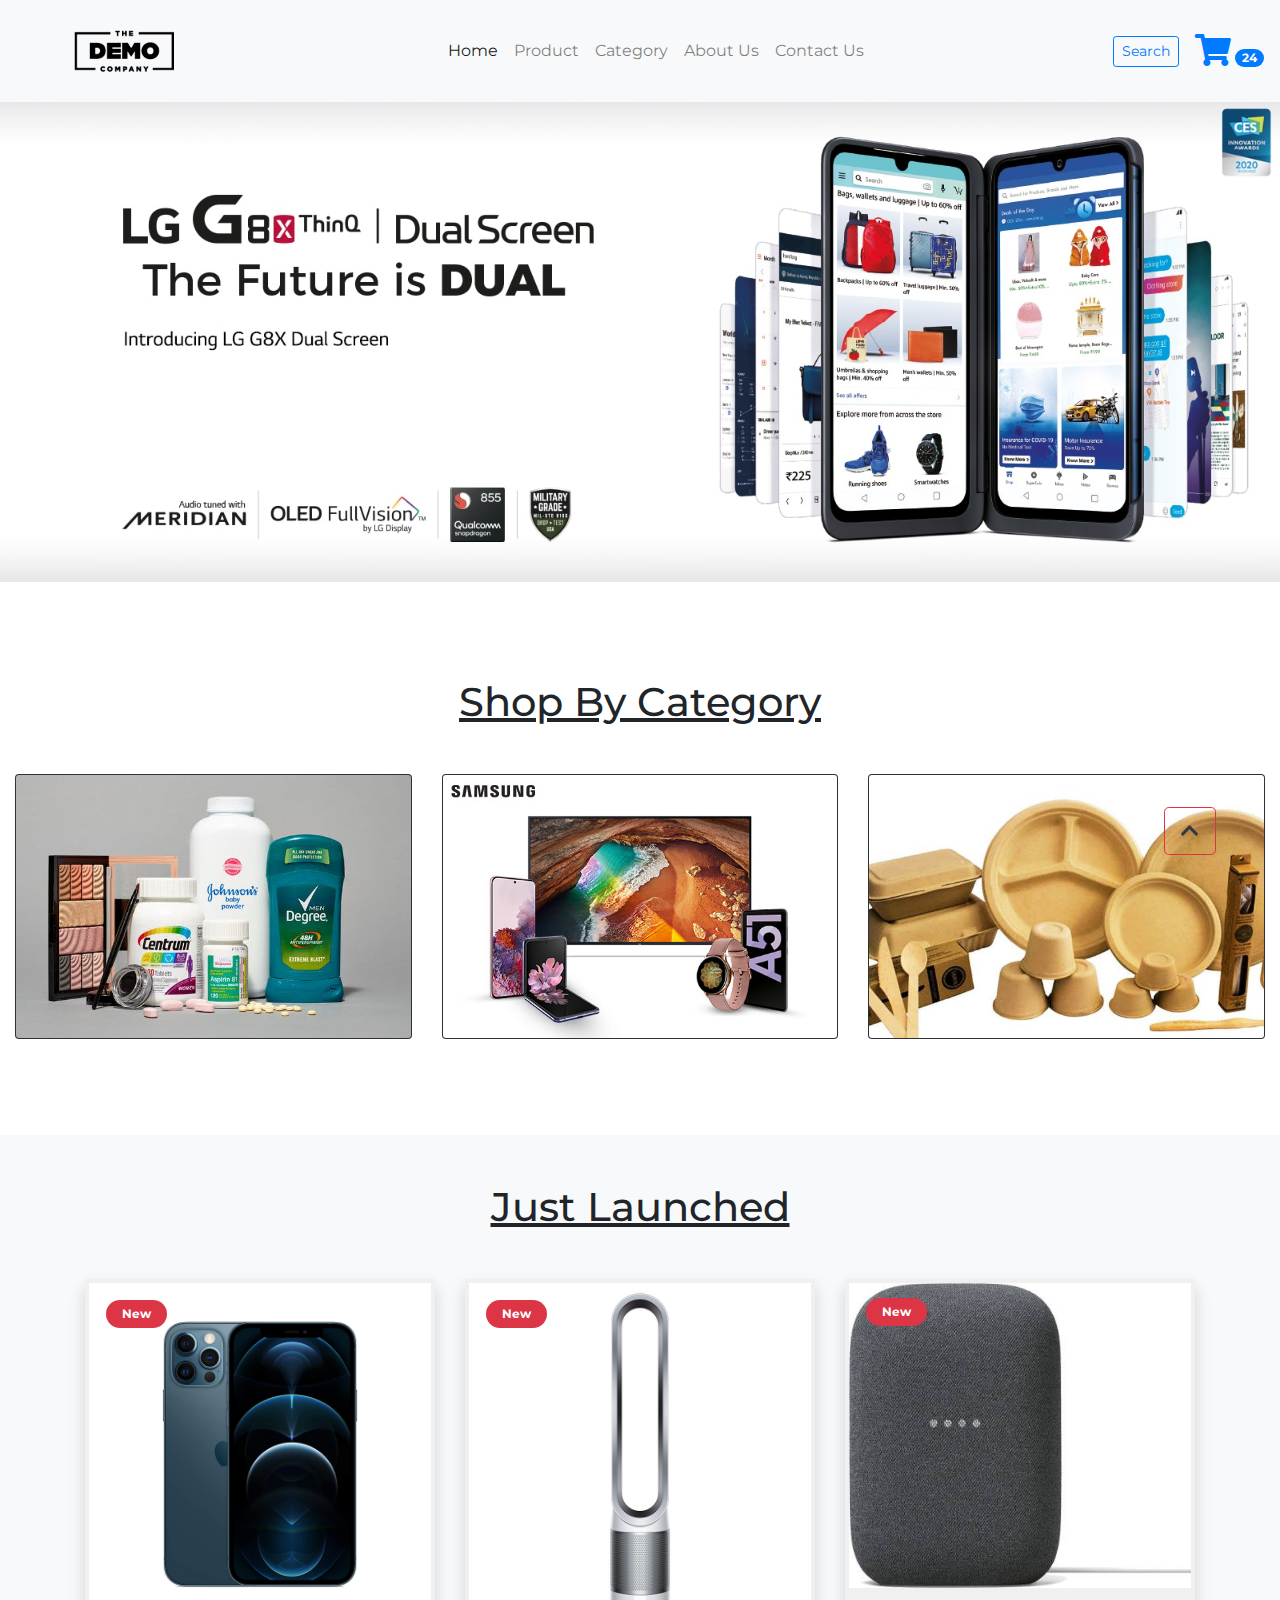
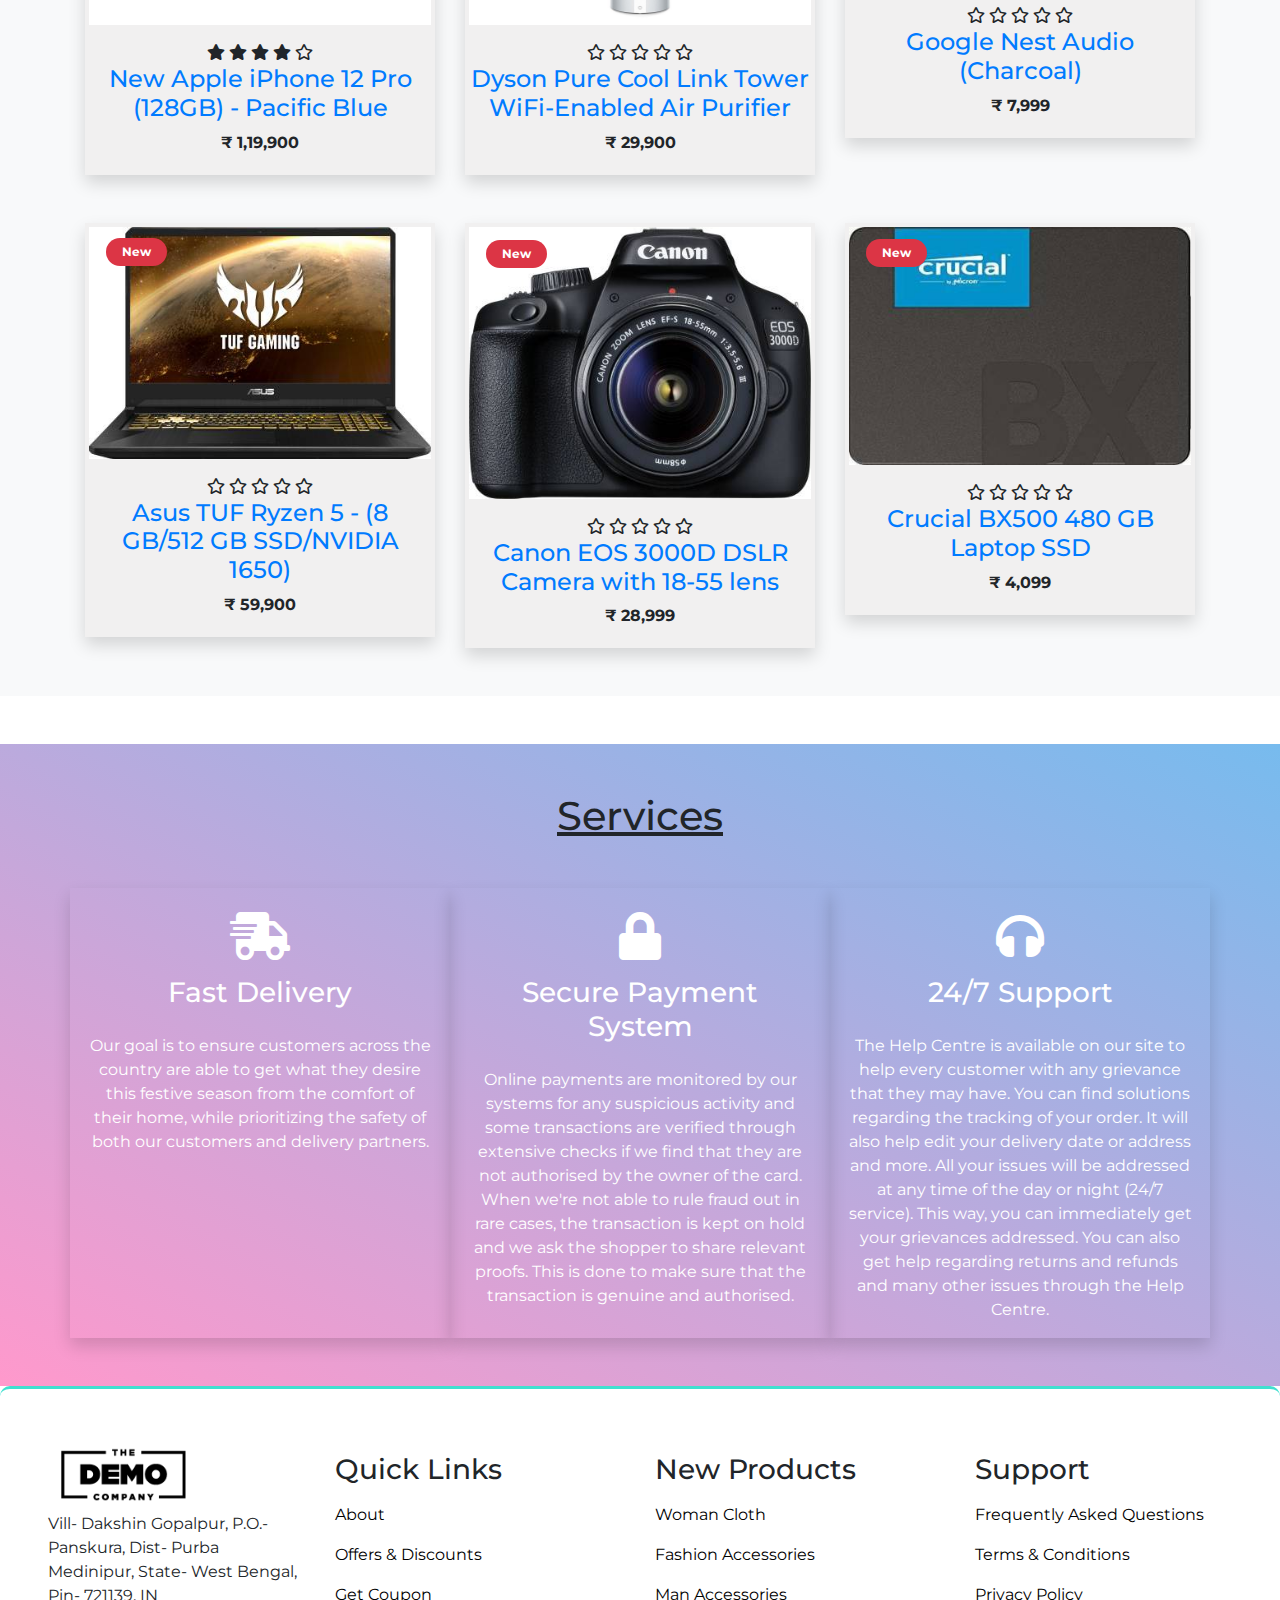
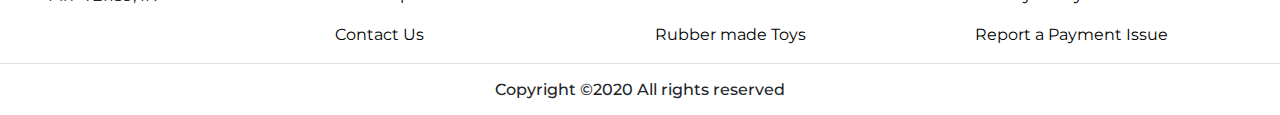
<file: index.html>
<!DOCTYPE html>
<html lang="en">

<head>
  <!-- Required meta tags -->
  <meta charset="utf-8" />
  <meta name="viewport" content="width=device-width, initial-scale=1, shrink-to-fit=no" />

  <!-- style.css  -->
  <link href="assests/styles/style.css" rel="stylesheet">
  <link href="assests/styles/bootstrap.css" rel="stylesheet">
  <link href="assests/styles/fontawesome_pro_v5.13/css/all.min.css" rel="stylesheet">

  <title>E-Commerce</title>
</head>

<body id="top">
  <!-- ==============header menu section starts here============== -->
  <section class="header_menu" id="header_menu">
    <div class="container-fluid px-0 shadow">
      <nav class="navbar navbar-expand-lg navbar-light bg-light py-3  ">
        <a class="navbar-brand pl-5 pl-small-0" href="index.html">
          <img src="assests/img/logo.png" class="img img-fluid" width="120px" alt="logo">
        </a>
        <button class="navbar-toggler" type="button" data-toggle="collapse" data-target="#navbarSupportedContent"
          aria-controls="navbarSupportedContent" aria-expanded="false" aria-label="Toggle navigation">
          <span class="navbar-toggler-icon"></span>
        </button>

        <div class="collapse navbar-collapse" id="navbarSupportedContent">
          <ul class="navbar-nav mx-auto">
            <li class="nav-item active">
              <a class="nav-link" href="index.html">Home <span class="sr-only">(current)</span></a>
            </li>
            <li class="nav-item">
              <a class="nav-link" href="product.html">Product</a>
            </li>
            <li class="nav-item">
              <a class="nav-link" href="category.html">Category</a>
            </li>
            <li class="nav-item">
              <a class="nav-link" href="about.html">About Us</a>
            </li>
            <li class="nav-item">
              <a class="nav-link" href="contact.html">Contact Us</a>
            </li>
            <!-- <li class="nav-item dropdown">
              <a class="nav-link dropdown-toggle" href="#" id="navbarDropdown" role="button" data-toggle="dropdown"
                aria-haspopup="true" aria-expanded="false">
                Dropdown
              </a>
              <div class="dropdown-menu" aria-labelledby="navbarDropdown">
                <a class="dropdown-item" href="#">Action</a>
                <a class="dropdown-item" href="#">Another action</a>
                <div class="dropdown-divider"></div>
                <a class="dropdown-item" href="#">Something else here</a>
              </div>
            </li> -->
          </ul>
          <div class="search mr-3">
            <a href="search.html" class="btn btn-sm btn-outline-primary">
              Search
            </a>
          </div>
          <div class="cart">
            <a href="cart.html">
              <i class="fas fa-shopping-cart fa-2x"></i>
              <span class="badge badge-pill badge-primary">24</span>
            </a>
          </div>
        </div>
      </nav>
    </div>
  </section>
  <!-- ==============header menu section ends here============== -->


  <!-- ==============header carousel section starts here============== -->
  <section class="header_carousel" id="header_carousel">
    <div id="carouselExampleControls" class="carousel slide" data-ride="carousel">
      <div class="carousel-inner">
        <div class="carousel-item active">
          <img class="d-block w-100" src="assests/img/sliders/slider3.jpg" alt="First slide">
        </div>
        <div class="carousel-item">
          <img class="d-block w-100" src="assests/img/sliders/slider2.jpg" alt="Second slide">
        </div>
        <div class="carousel-item">
          <img class="d-block w-100" src="assests/img/sliders/slider1.jpg" alt="Third slide">
        </div>
      </div>
      <a class="carousel-control-prev" href="#carouselExampleControls" role="button" data-slide="prev">
        <span class="carousel-control-prev-icon" aria-hidden="true"></span>
        <span class="sr-only">Previous</span>
      </a>
      <a class="carousel-control-next" href="#carouselExampleControls" role="button" data-slide="next">
        <span class="carousel-control-next-icon" aria-hidden="true"></span>
        <span class="sr-only">Next</span>
      </a>
    </div>
  </section>
  <!-- ==============header carousel section starts here============== -->

  <!-- ==============shop by category starts here============== -->
  <section class="shop_by_category py-5 my-5" id="shop_by_category">
    <div class="container-fluid">
      <div class="section_title text-center mb-5">
        <h1 class="text-capitalize">Shop By category</h1>
      </div>
      <div class="row">
        <div class="col-md-4 col-12">
          <div class="card bg-dark text-white">
            <a href="category.html">
              <img class="card-img img img-fluid" src="assests/img/cards/card1.jpg" alt="Card image">
            </a>
          </div>
        </div>
        <div class="col-md-4 col-12 mt-small-5 mb-small-5">
          <div class="card bg-dark text-white">
            <a href="category.html">
              <img class="card-img img img-fluid" src="assests/img/cards/card2.jpg" alt="Card image">
            </a>
          </div>
        </div>
        <div class="col-md-4 col-12">
          <div class="card bg-dark text-white">
            <a href="category.html">
              <img class="card-img img img-fluid" src="assests/img/cards/card3.jpg" alt="Card image">
            </a>
          </div>
        </div>
      </div>
    </div>
  </section>
  <!-- ==============shop by category ends here============== -->

  <!-- ==============products starts here============== -->
  <section class="products py-5 my-5 bg-light" id="products">
    <div class="container ">
      <div class="section_title text-center mb-5">
        <h1 class="text-capitalize">Just Launched</h1>
      </div>
      <div class="row mb-5">
        <div class="col-md-4 col-12">
          <div class="single_product shadow text-center p-1">
            <div class="product_img">
              <a href="product_detail.html"><img src="assests/img/products/product1.jpg" class="img img-fluid" alt=""></a>
              <div class="new_product">
                <span class="badge py-2 px-3 badge-pill badge-danger">New</span>
              </div>
            </div>
            <div class="product-caption my-3">
              <div class="product-ratting">
                <i class="fas fa-star"></i>
                <i class="fas fa-star"></i>
                <i class="fas fa-star"></i>
                <i class="fas fa-star"></i>
                <i class="far fa-star low-star"></i>
              </div>
              <h4><a href="product_detail.html">New Apple iPhone 12 Pro (128GB) - Pacific Blue</a></h4>
              <div class="price">
                <b><span class="mr-1">₹</span><span>1,19,900</span></b>
              </div>
            </div>
          </div>
        </div>
        <div class="col-md-4 col-12">
          <div class="single_product shadow text-center p-1 mt-small-5 mb-small-5">
            <div class="product_img">
              <a href="product_detail.html"><img src="assests/img/products/product2.jpg" class="img img-fluid" alt=""></a>
              <div class="new_product">
                <span class="badge py-2 px-3 badge-pill badge-danger">New</span>
              </div>
            </div>
            <div class="product-caption my-3">
              <div class="product-ratting">
                <i class="far fa-star"></i>
                <i class="far fa-star"></i>
                <i class="far fa-star"></i>
                <i class="far fa-star low-star"></i>
                <i class="far fa-star low-star"></i>
              </div>
              <h4><a href="product_detail.html">Dyson Pure Cool Link Tower WiFi-Enabled Air Purifier</a></h4>
              <div class="price">
                <b><span class="mr-1">₹</span><span>29,900</span></b>
              </div>
            </div>
          </div>
        </div>
        <div class="col-md-4 col-12">
          <div class="single_product shadow text-center p-1">
            <div class="product_img">
              <a href="product_detail.html"><img src="assests/img/products/product3.jpeg" class="img img-fluid" alt=""></a>
              <div class="new_product">
                <span class="badge py-2 px-3 badge-pill badge-danger">New</span>
              </div>
            </div>
            <div class="product-caption my-3">
              <div class="product-ratting">
                <i class="far fa-star"></i>
                <i class="far fa-star"></i>
                <i class="far fa-star"></i>
                <i class="far fa-star low-star"></i>
                <i class="far fa-star low-star"></i>
              </div>
              <h4><a href="product_detail.html">Google Nest Audio          (Charcoal)</a></h4>
              <div class="price">
                <b><span class="mr-1">₹</span><span>7,999</span></b>
              </div>
            </div>
          </div>
        </div>
      </div>
      <div class="row">
        <div class="col-md-4 col-12">
          <div class="single_product shadow text-center p-1">
            <div class="product_img">
              <a href="product_detail.html"><img src="assests/img/products/product4.jpeg" class="img img-fluid" alt=""></a>
              <div class="new_product">
                <span class="badge py-2 px-3 badge-pill badge-danger">New</span>
              </div>
            </div>
            <div class="product-caption my-3">
              <div class="product-ratting">
                <i class="far fa-star"></i>
                <i class="far fa-star"></i>
                <i class="far fa-star"></i>
                <i class="far fa-star low-star"></i>
                <i class="far fa-star low-star"></i>
              </div>
              <h4><a href="product_detail.html">Asus TUF Ryzen 5 - (8 GB/512 GB SSD/NVIDIA 1650)</a></h4>
              <div class="price">
                <b><span class="mr-1">₹</span><span>59,900</span></b>
              </div>
            </div>
          </div>
        </div>
        <div class="col-md-4 col-12">
          <div class="single_product shadow text-center p-1 mt-small-5 mb-small-5">
            <div class="product_img">
              <a href="product_detail.html"><img src="assests/img/products/product5.jpeg" class="img img-fluid" alt=""></a>
              <div class="new_product">
                <span class="badge py-2 px-3 badge-pill badge-danger">New</span>
              </div>
            </div>
            <div class="product-caption my-3">
              <div class="product-ratting">
                <i class="far fa-star"></i>
                <i class="far fa-star"></i>
                <i class="far fa-star"></i>
                <i class="far fa-star low-star"></i>
                <i class="far fa-star low-star"></i>
              </div>
              <h4><a href="product_detail.html">Canon EOS 3000D DSLR Camera with 18-55 lens</a></h4>
              <div class="price">
                <b><span class="mr-1">₹</span><span>28,999</span></b>
              </div>
            </div>
          </div>
        </div>
        <div class="col-md-4 col-12">
          <div class="single_product shadow text-center p-1">
            <div class="product_img">
              <a href="product_detail.html"><img src="assests/img/products/product6.jpeg" class="img img-fluid" alt=""></a>
              <div class="new_product">
                <span class="badge py-2 px-3 badge-pill badge-danger">New</span>
              </div>
            </div>
            <div class="product-caption my-3">
              <div class="product-ratting">
                <i class="far fa-star"></i>
                <i class="far fa-star"></i>
                <i class="far fa-star"></i>
                <i class="far fa-star low-star"></i>
                <i class="far fa-star low-star"></i>
              </div>
              <h4><a href="product_detail.html">Crucial BX500 480 GB Laptop SSD</a></h4>
              <div class="price">
                <b><span class="mr-1">₹</span><span>4,099</span></b>
              </div>
            </div>
          </div>
        </div>
      </div>
    </div>
  </section>

  <!-- ==============products ends here============== -->


  <!-- ==============feature starts here============== -->
  <section class="feature py-5 mt-5" id="feature">
    <div class="container">
      <div class="section_title text-center mb-5">
        <h1 class="text-capitalize">Services</h1>
      </div>
      <div class="row text-white">
        <div class="col-md-4 col-12 shadow p-3">
          <div class="text-center">
            <div class="mb-4">
              <i class="fas fa-shipping-fast fa-3x mb-3 pt-2"></i>
              <div>
                <h3>Fast Delivery</h3>
              </div>
            </div>
            <div>
              Our goal is to ensure customers across the country are able to get what they desire this festive season from the comfort of their home, while prioritizing the safety of both our customers and delivery partners.
            </div>
          </div>
        </div>
        <div class="col-md-4 col-12 shadow p-3 mt-small-5 mb-small-5">
          <div class="text-center">
            <div class="mb-4">
              <i class="fas fa-lock fa-3x mb-3 pt-2"></i>
              <div>
                <h3>Secure Payment System</h3>
              </div>
            </div>
            <div>
              Online payments are monitored by our systems for any suspicious activity and some transactions are verified through extensive checks if we find that they are not authorised by the owner of the card. When we're not able to rule fraud out in rare cases, the transaction is kept on hold and we ask the shopper to share relevant proofs. This is done to make sure that the transaction is genuine and authorised.
            </div>
          </div>
        </div>
        <div class="col-md-4 col-12 shadow p-3">
          <div class="text-center">
            <div class="mb-4">
              <i class="fas fa-headphones fa-3x mb-3 pt-2"></i>
              <div>
                <h3>24/7 Support</h3>
              </div>
            </div>
            <div>
              The Help Centre is available on our site to help every customer with any grievance that they may have. You can find solutions regarding the tracking of your order. It will also help edit your delivery date or address and more. All your issues will be addressed at any time of the day or night (24/7 service). This way, you can immediately get your grievances addressed. You can also get help regarding returns and refunds and many other issues through the Help Centre.
            </div>
          </div>
        </div>
      </div>
    </div>
  </section>

  <!-- ==============services ends here============== -->

  <!-- ==============footer starts here============== -->
  <section class="footer_section pt-5 pb-2" id="footer_section">
    <footer>
      <div class="container-fluid">
        <div class="row">
          <div class="col-md-3 col-6 pl-5 pl-small-15">
            <div class="footer_title">
              <a href="index.html"><img src="assests/img/logo.png" width="150px" class="img img-fluid" alt="logo"></a>
            </div>
            <div>
              Vill- Dakshin Gopalpur, P.O.- Panskura, Dist- Purba Medinipur, State- West Bengal, Pin- 721139, IN
          </div>
          </div>
                    <div class="col-md-3 col-6">
                        <div class="footer_title pt-3 mb-3">
                            <h3>Quick Links</h3>
                        </div>
                        <div class="footer_links">
                            <ul>
                                <li><a href="javascript:;">About</a></li>
                                <li><a href="javascript:;">Offers & Discounts</a></li>
                                <li><a href="javascript:;">Get Coupon</a></li>
                                <li><a href="javascript:;">Contact Us</a></li>
                            </ul>
                        </div>
                    </div>
                    <div class="col-md-3 col-6">
                        <div class="footer_title pt-3 mb-3">
                            <h3>New Products</h3>
                        </div>
                        <div class="footer_links">
                            <ul>
                                <li><a href="javascript:;">Woman Cloth</a></li>
                                <li><a href="javascript:;">Fashion Accessories</a></li>
                                <li><a href="javascript:;">Man Accessories</a></li>
                                <li><a href="javascript:;">Rubber made Toys</a></li>
                            </ul>
                        </div>
                    </div>
                    <div class="col-md-3 col-6">
                        <div class="footer_title pt-3 mb-3">
                            <h3>Support</h3>
                        </div>
                        <div class="footer_links">
                            <ul>
                                <li><a href="javascript:;">Frequently Asked Questions</a></li>
                                <li><a href="javascript:;">Terms & Conditions</a></li>
                                <li><a href="javascript:;">Privacy Policy</a></li>
                                <li><a href="javascript:;">Report a Payment Issue</a></li>
                            </ul>
                        </div>
                    </div>
                </div>
            </div>
            <div class="border-top">
                <h6 class="text-center mt-3">Copyright ©2020 All rights reserved
                </h6>
            </div>
        </footer>
    </section>
    <div class="backtop">
        <a id="button" href="#top" class="btn btn-lg btn-outline-danger" role="button">
            <i class="fas fa-chevron-up text-dark"></i>
        </a>
    </div>
  <!-- ==============footer ends here============== -->


  <!-- Optional JavaScript -->
  <!-- jQuery first, then Popper.js, then Bootstrap JS -->
  <script src="assests/scripts/jquery.min.js"></script>
  <script src="assests/scripts/bootstrap.js"></script>
</body>

</html>
</file>
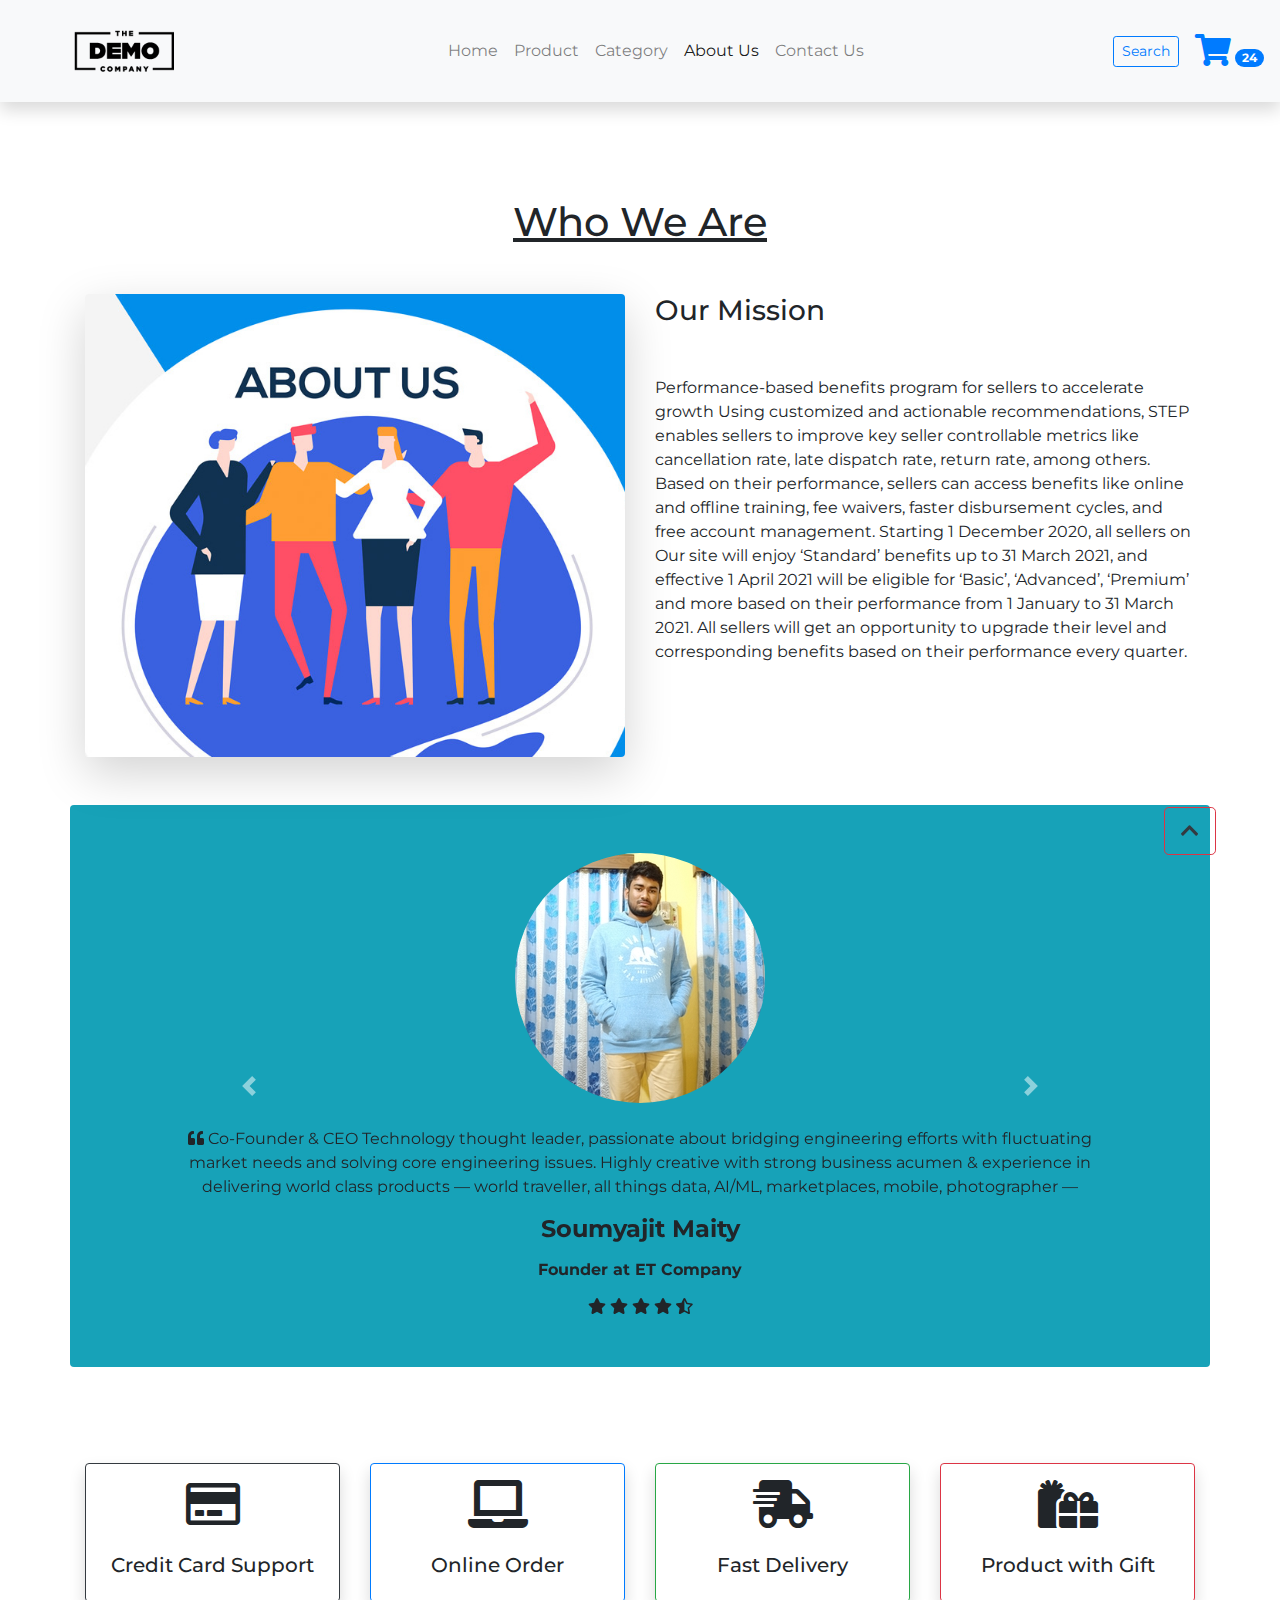
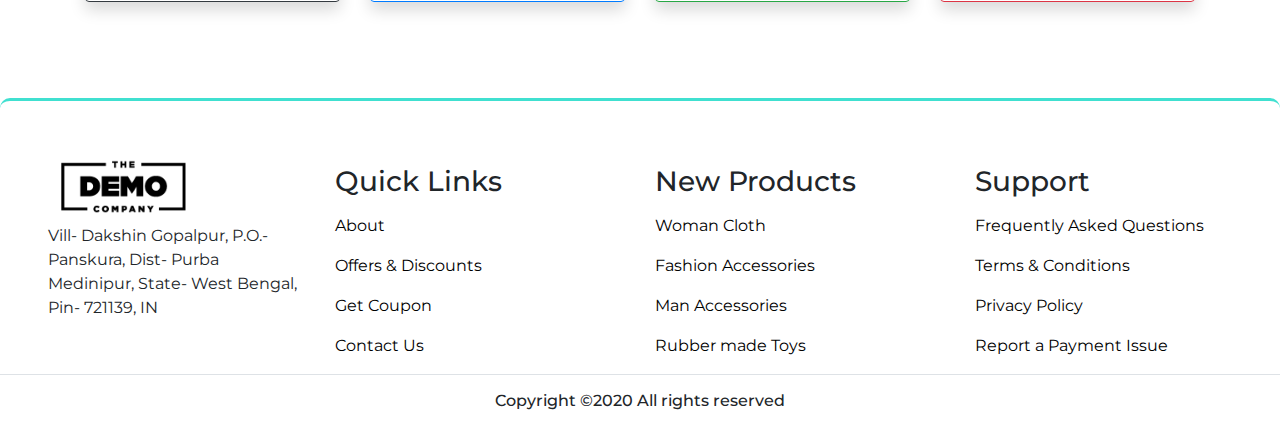
<file: about.html>
<!DOCTYPE html>
<html lang="en">

<head>
    <!-- Required meta tags -->
    <meta charset="utf-8" />
    <meta name="viewport" content="width=device-width, initial-scale=1, shrink-to-fit=no" />

    <!-- style.css  -->
    <link href="assests/styles/style.css" rel="stylesheet">
    <link href="assests/styles/bootstrap.css" rel="stylesheet">
    <link href="assests/styles/fontawesome_pro_v5.13/css/all.min.css" rel="stylesheet">

    <title>E-Commerce</title>
</head>

<body id="top">
    <!-- ==============header menu section starts here============== -->
    <section class="header_menu" id="header_menu">
        <div class="container-fluid px-0 shadow">
            <nav class="navbar navbar-expand-lg navbar-light bg-light py-3  ">
                <a class="navbar-brand pl-5" href="javascript:;">
                    <img src="assests/img/logo.png" class="img img-fluid" width="120px" alt="logo">
                </a>
                <button class="navbar-toggler" type="button" data-toggle="collapse"
                    data-target="#navbarSupportedContent" aria-controls="navbarSupportedContent" aria-expanded="false"
                    aria-label="Toggle navigation">
                    <span class="navbar-toggler-icon"></span>
                </button>

                <div class="collapse navbar-collapse" id="navbarSupportedContent">
                    <ul class="navbar-nav mx-auto">
                        <li class="nav-item ">
                            <a class="nav-link" href="index.html">Home <span class="sr-only">(current)</span></a>
                        </li>
                        <li class="nav-item ">
                            <a class="nav-link" href="product.html">Product</a>
                        </li>
                        <li class="nav-item ">
                            <a class="nav-link" href="category.html">Category</a>
                        </li>
                        <li class="nav-item active">
                            <a class="nav-link" href="about.html">About Us</a>
                        </li>
                        <li class="nav-item">
                            <a class="nav-link" href="contact.html">Contact Us</a>
                        </li>
                        <!-- <li class="nav-item dropdown">
              <a class="nav-link dropdown-toggle" href="#" id="navbarDropdown" role="button" data-toggle="dropdown"
                aria-haspopup="true" aria-expanded="false">
                Dropdown
              </a>
              <div class="dropdown-menu" aria-labelledby="navbarDropdown">
                <a class="dropdown-item" href="#">Action</a>
                <a class="dropdown-item" href="#">Another action</a>
                <div class="dropdown-divider"></div>
                <a class="dropdown-item" href="#">Something else here</a>
              </div>
            </li> -->
                    </ul>
                    <div class="search mr-3">
                        <a href="search.html" class="btn btn-sm btn-outline-primary">
                            Search
                        </a>
                    </div>
                    <div class="cart">
                        <a href="cart.html">
                            <i class="fas fa-shopping-cart fa-2x"></i>
                            <span class="badge badge-pill badge-primary">24</span>
                        </a>
                    </div>
                </div>
            </nav>
        </div>
    </section>
    <!-- ==============header menu section ends here============== -->

    <!-- ==============about starts here============== -->
    <section class="about py-5 my-5" id="about">
        <div class="container ">
            <div class="section_title text-center mb-5">
                <h1 class="text-capitalize">Who We Are</h1>
            </div>
            <div class="row">
                <div class="col-md-6">
                    <div class="row">
                        <div class="col-md-12">
                            <img src="assests/img/about.jpg" class="img img-fluid rounded shadow-lg"
                                alt="about us image">
                        </div>
                    </div>
                </div>
                <div class="col-md-6">

                    <div class="row">
                        <div class="col-md-12">
                            <div class="title">
                                <h3>Our Mission</h3>
                            </div>
                            <div class="about_text mt-sm-5">
                                <p>
                                    Performance-based benefits program for sellers to accelerate growth
Using customized and actionable recommendations, STEP enables sellers to improve key seller controllable metrics like cancellation rate, late dispatch rate, return rate, among others. Based on their performance, sellers can access benefits like online and offline training, fee waivers, faster disbursement cycles, and free account management. Starting 1 December 2020, all sellers on Our site will enjoy ‘Standard’ benefits up to 31 March 2021, and effective 1 April 2021 will be eligible for ‘Basic’, ‘Advanced’, ‘Premium’ and more based on their performance from 1 January to 31 March 2021. All sellers will get an opportunity to upgrade their level and corresponding benefits based on their performance every quarter.
                                </p>
                            </div>
                        </div>
                    </div>
                </div>
            </div>
            <div class="row">
                <!-- ==============testimonial starts here============== -->
                <section class="text-center bg-info my-5 py-5 rounded">
                    <div class="col-md-10 col-10 mx-auto">
                        <!-- Carousel Wrapper -->
                        <div id="carousel-example-1" class="carousel slide carousel-fade" data-ride="carousel"
                            data-interval="false">
                            <!--Slides-->
                            <div class="carousel-inner">
                                <!--First slide-->
                                <div class="carousel-item active">
                                    <div class="testimonial">
                                        <!--Avatar-->
                                        <div class="avatar mx-auto mb-4">
                                            <img src="assests/img/persons/person1.jpg" class="rounded-circle img-fluid"
                                                alt="First sample avatar image">
                                        </div>
                                        <!--Content-->
                                        <p>
                                            <i class="fas fa-quote-left"></i> Co-Founder & CEO
                                            Technology thought leader, passionate about bridging engineering efforts with fluctuating market needs and solving core engineering issues. Highly creative with strong business acumen & experience in delivering world class products

— world traveller, all things data, AI/ML, marketplaces, mobile, photographer — 
                                        </p>
                                        <h4 class="font-weight-bold">Soumyajit Maity</h4>
                                        <h6 class="font-weight-bold my-3">Founder at ET Company</h6>
                                        <!--Review-->
                                        <i class="fas fa-star blue-text"> </i>
                                        <i class="fas fa-star blue-text"> </i>
                                        <i class="fas fa-star blue-text"> </i>
                                        <i class="fas fa-star blue-text"> </i>
                                        <i class="fas fa-star-half-alt blue-text"> </i>
                                    </div>
                                </div>
                                <!--First slide-->
                                <!--Second slide-->
                                <div class="carousel-item">
                                    <div class="testimonial">
                                        <!--Avatar-->
                                        <div class="avatar mx-auto mb-4">
                                            <img src="assests/img/persons/person2.jpg" class="rounded-circle img-fluid"
                                                alt="Second sample avatar image">
                                        </div>
                                        <!--Content-->
                                        <p>
                                            <i class="fas fa-quote-left"></i> Google Developer Expert for Android, Contributor at AarogyaSetu, Active Community Contributor, Gold Medalist, Microsoft Learn Student Ambassador | DSC - Design Lead | Front End Developer | UI/UX Designer
                                        </p>
                                        <h4 class="font-weight-bold">Niharika Arora</h4>
                                        <h6 class="font-weight-bold my-3">Front-end Developer</h6>
                                        <!--Review-->
                                        <i class="fas fa-star blue-text"> </i>
                                        <i class="fas fa-star blue-text"> </i>
                                        <i class="fas fa-star blue-text"> </i>
                                        <i class="fas fa-star blue-text"> </i>
                                        <i class="fas fa-star blue-text"> </i>
                                    </div>
                                </div>
                                <!--Second slide-->
                                <!--Third slide-->
                                <div class="carousel-item">
                                    <div class="testimonial">
                                        <!--Avatar-->
                                        <div class="avatar mx-auto mb-4">
                                            <img src="assests/img/persons/person3.jpg" class="rounded-circle img-fluid"
                                                alt="Third sample avatar image">
                                        </div>
                                        <!--Content-->
                                        <p>
                                            <i class="fas fa-quote-left"></i> Program Manager in Microsoft Edge, I am currently delivering value to customers by understanding the PDF workflows in enterprise, education, and consumer scenarios, and making Microsoft Edge a seamless part in the workflows. </p>
                                        <h4 class="font-weight-bold">Niran Vijayakumar</h4>
                                        <h6 class="font-weight-bold my-3">Program Manager</h6>
                                        <!--Review-->
                                        <i class="fas fa-star blue-text"> </i>
                                        <i class="fas fa-star blue-text"> </i>
                                        <i class="fas fa-star blue-text"> </i>
                                        <i class="fas fa-star blue-text"> </i>
                                        <i class="far fa-star blue-text"> </i>
                                    </div>
                                </div>
                                <!--Third slide-->
                            </div>
                            <!--Slides-->
                            <!--Controls-->
                            <a class="carousel-control-prev left carousel-control" href="#carousel-example-1"
                                role="button" data-slide="prev">
                                <span class="carousel-control-prev-icon" aria-hidden="true"></span>
                                <span class="sr-only">Previous</span>
                            </a>
                            <a class="carousel-control-next right carousel-control" href="#carousel-example-1"
                                role="button" data-slide="next">
                                <span class="carousel-control-next-icon" aria-hidden="true"></span>
                                <span class="sr-only">Next</span>
                            </a>
                            <!--Controls-->
                        </div>
                        <!-- Carousel Wrapper -->
                    </div>
                </section>
                <!-- ==============testimonial ends here============== -->
            </div>
            <div class="row mt-5">
                <div class="col-md-3 col-6">
                    <div class="border border-dark rounded shadow text-center p-3">
                        <div class="mb-4">
                            <i class="far fa-credit-card fa-3x"></i>
                        </div>
                        <div>
                            <h5>Credit Card Support</h5>
                        </div>
                    </div>
                </div>
                <div class="col-md-3 col-6 mt-small-2 mb-small-2">
                    <div class="border border-primary rounded shadow text-center p-3">
                        <div class="mb-4">
                            <i class="fas fa-laptop fa-3x"></i>
                        </div>
                        <div>
                            <h5>Online Order</h5>
                        </div>
                    </div>
                </div>
                <div class="col-md-3 col-6">
                    <div class="border border-success rounded shadow text-center p-3">
                        <div class="mb-4">
                            <i class="fas fa-shipping-fast fa-3x"></i>
                        </div>
                        <div>
                            <h5>Fast Delivery</h5>
                        </div>
                    </div>
                </div>
                <div class="col-md-3 col-6">
                    <div class="border border-danger rounded shadow text-center p-3">
                        <div class="mb-4">
                            <i class="fas fa-gifts fa-3x"></i>
                        </div>
                        <div>
                            <h5>Product with Gift</h5>
                        </div>
                    </div>
                </div>
            </div>
        </div>
    </section>

    <!-- ==============about ends here============== -->

    <!-- ==============footer starts here============== -->
    <section class="footer_section pt-5 pb-2 mt-5" id="footer_section">
        <footer>
            <div class="container-fluid">
                <div class="row">
                    <div class="col-md-3 col-6 pl-5">
                        <div class="footer_title">
                            <img src="assests/img/logo.png" width="150px" class="img img-fluid" alt="logo">
                        </div>
                        <div>
                             Vill- Dakshin Gopalpur, P.O.- Panskura, Dist- Purba Medinipur, State- West Bengal, Pin- 721139, IN
                        </div>
                    </div>
                    <div class="col-md-3 col-6">
                        <div class="footer_title pt-3 mb-3">
                            <h3>Quick Links</h3>
                        </div>
                        <div class="footer_links">
                            <ul>
                                <li><a href="javascript:;">About</a></li>
                                <li><a href="javascript:;">Offers & Discounts</a></li>
                                <li><a href="javascript:;">Get Coupon</a></li>
                                <li><a href="javascript:;">Contact Us</a></li>
                            </ul>
                        </div>
                    </div>
                    <div class="col-md-3 col-6">
                        <div class="footer_title pt-3 mb-3">
                            <h3>New Products</h3>
                        </div>
                        <div class="footer_links">
                            <ul>
                                <li><a href="javascript:;">Woman Cloth</a></li>
                                <li><a href="javascript:;">Fashion Accessories</a></li>
                                <li><a href="javascript:;">Man Accessories</a></li>
                                <li><a href="javascript:;">Rubber made Toys</a></li>
                            </ul>
                        </div>
                    </div>
                    <div class="col-md-3 col-6">
                        <div class="footer_title pt-3 mb-3">
                            <h3>Support</h3>
                        </div>
                        <div class="footer_links">
                            <ul>
                                <li><a href="javascript:;">Frequently Asked Questions</a></li>
                                <li><a href="javascript:;">Terms & Conditions</a></li>
                                <li><a href="javascript:;">Privacy Policy</a></li>
                                <li><a href="javascript:;">Report a Payment Issue</a></li>
                            </ul>
                        </div>
                    </div>
                </div>
            </div>
            <div class="border-top">
                <h6 class="text-center mt-3">Copyright ©2020 All rights reserved
                </h6>
            </div>
        </footer>
    </section>
    <div class="backtop">
        <a id="button" href="#top" class="btn btn-lg btn-outline-danger" role="button">
            <i class="fas fa-chevron-up text-dark"></i>
        </a>
    </div>
    <!-- ==============footer ends here============== -->


    <!-- Optional JavaScript -->
    <!-- jQuery first, then Popper.js, then Bootstrap JS -->
    <script src="assests/scripts/jquery.min.js"></script>
    <script src="assests/scripts/bootstrap.js"></script>
</body>

</html>
</file>
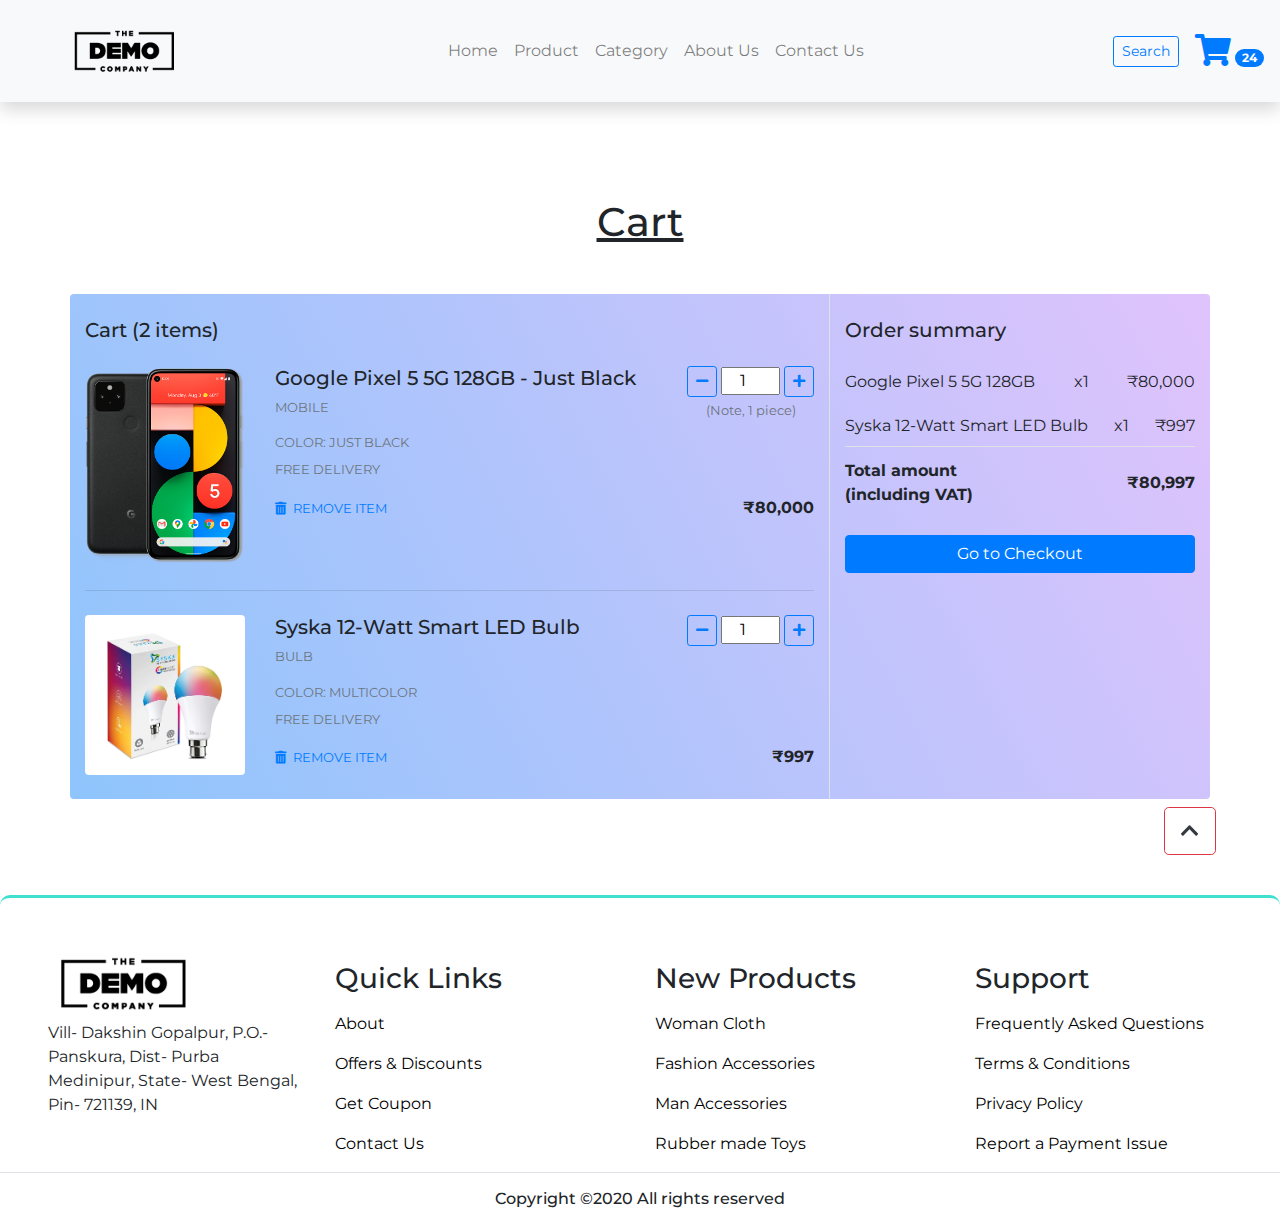
<file: cart.html>
<!DOCTYPE html>
<html lang="en">

<head>
    <!-- Required meta tags -->
    <meta charset="utf-8" />
    <meta name="viewport" content="width=device-width, initial-scale=1, shrink-to-fit=no" />

    <!-- style.css  -->
    <link href="assests/styles/style.css" rel="stylesheet">
    <link href="assests/styles/bootstrap.css" rel="stylesheet">
    <link href="assests/styles/fontawesome_pro_v5.13/css/all.min.css" rel="stylesheet">

    <title>E-Commerce</title>
</head>

<body id="top">
    <!-- ==============header menu section starts here============== -->
    <section class="header_menu" id="header_menu">
        <div class="container-fluid px-0 shadow">
            <nav class="navbar navbar-expand-lg navbar-light bg-light py-3  ">
                <a class="navbar-brand pl-5" href="javascript:;">
                    <img src="assests/img/logo.png" class="img img-fluid" width="120px" alt="logo">
                </a>
                <button class="navbar-toggler" type="button" data-toggle="collapse"
                    data-target="#navbarSupportedContent" aria-controls="navbarSupportedContent" aria-expanded="false"
                    aria-label="Toggle navigation">
                    <span class="navbar-toggler-icon"></span>
                </button>

                <div class="collapse navbar-collapse" id="navbarSupportedContent">
                    <ul class="navbar-nav mx-auto">
                        <li class="nav-item ">
                            <a class="nav-link" href="index.html">Home <span class="sr-only">(current)</span></a>
                        </li>
                        <li class="nav-item ">
                            <a class="nav-link" href="product.html">Product</a>
                        </li>
                        <li class="nav-item ">
                            <a class="nav-link" href="category.html">Category</a>
                        </li>
                        <li class="nav-item">
                            <a class="nav-link" href="about.html">About Us</a>
                        </li>
                        <li class="nav-item">
                            <a class="nav-link" href="contact.html">Contact Us</a>
                        </li>
                        <!-- <li class="nav-item dropdown">
              <a class="nav-link dropdown-toggle" href="#" id="navbarDropdown" role="button" data-toggle="dropdown"
                aria-haspopup="true" aria-expanded="false">
                Dropdown
              </a>
              <div class="dropdown-menu" aria-labelledby="navbarDropdown">
                <a class="dropdown-item" href="#">Action</a>
                <a class="dropdown-item" href="#">Another action</a>
                <div class="dropdown-divider"></div>
                <a class="dropdown-item" href="#">Something else here</a>
              </div>
            </li> -->
                    </ul>
                    <div class="search mr-3">
                        <a href="search.html" class="btn btn-sm btn-outline-primary">
                            Search
                        </a>
                    </div>
                    <div class="cart active">
                        <a href="cart.html">
                            <i class="fas fa-shopping-cart fa-2x"></i>
                            <span class="badge badge-pill badge-primary">24</span>
                        </a>
                    </div>
                </div>
            </nav>
        </div>
    </section>
    <!-- ==============header menu section ends here============== -->

    <!-- ==============cart starts here============== -->
    <section class="cart py-5 my-5" id="cart">
        <div class="container ">
            <div class="section_title text-center mb-5">
                <h1 class="text-capitalize">Cart</h1>
            </div>
            <div class="row bg_cart_1 rounded">
                <!--Grid column-->
                <div class="col-md-8 border-right">
                    <!-- Card -->
                    <div class="mb-3">
                        <div class="pt-4">
                            <h5 class="mb-4">Cart (<span>2</span> items)</h5>
                            <div class="row mb-4">
                                <div class="col-md-5 col-lg-3 col-xl-3">
                                    <div class="rounded mb-3 mb-md-0">
                                        <img class="img-fluid w-100 rounded" src="assests/img/products/product7.png"
                                            alt="Sample">
                                    </div>
                                </div>
                                <div class="col-md-7 col-lg-9 col-xl-9">
                                    <div>
                                        <div class="d-flex justify-content-between">
                                            <div>
                                                <h5>Google Pixel 5 5G 128GB - Just Black</h5>
                                                <p class="mb-3 text-muted text-uppercase small">Mobile</p>
                                                <p class="mb-2 text-muted text-uppercase small">Color: Just Black</p>
                                                <p class="mb-3 text-muted text-uppercase small">Free Delivery</p>
                                            </div>
                                            <div>
                                                <div class="mb-0 w-100">
                                                    <button
                                                        onclick="this.parentNode.querySelector('input[type=number]').stepDown()"
                                                        class="btn btn-sm btn-outline-primary">
                                                        <i class="fas fa-minus"></i>
                                                    </button>
                                                    <input class="quantity text-center" min="0" max="10" name="quantity"
                                                        value="1" type="number">
                                                    <button
                                                        onclick="this.parentNode.querySelector('input[type=number]').stepUp()"
                                                        class="btn btn-sm btn-outline-primary">
                                                        <i class="fas fa-plus"></i>
                                                    </button>
                                                </div>
                                                <small class="form-text text-muted text-center">
                                                    (Note, 1 piece)
                                                </small>
                                            </div>
                                        </div>
                                        <div class="d-flex justify-content-between align-items-center">
                                            <div>
                                                <a href="javascript:;" type="button"
                                                    class="small text-uppercase mr-3"><i
                                                        class="fas fa-trash-alt mr-1"></i> Remove item </a>
                                            </div>
                                            <p class="mb-0"><span><strong id="summary">₹80,000</strong></span></p
                                                class="mb-0">
                                        </div>
                                    </div>
                                </div>
                            </div>
                            <hr class="mb-4">
                            <div class="row mb-4">
                                <div class="col-md-5 col-lg-3 col-xl-3">
                                    <div class="rounded mb-3 mb-md-0">
                                        <img class="img-fluid w-100 rounded" src="assests/img/products/product8.jpg"
                                            alt="Sample">
                                    </div>
                                </div>
                                <div class="col-md-7 col-lg-9 col-xl-9">
                                    <div>
                                        <div class="d-flex justify-content-between">
                                            <div>
                                                <h5>Syska 12-Watt Smart LED Bulb</h5>
                                                <p class="mb-3 text-muted text-uppercase small">Bulb</p>
                                                <p class="mb-2 text-muted text-uppercase small">Color: Multicolor</p>
                                                <p class="mb-3 text-muted text-uppercase small">Free Delivery</p>
                                            </div>
                                            <div>
                                                <div class="mb-0 w-100">
                                                    <button
                                                        onclick="this.parentNode.querySelector('input[type=number]').stepDown()"
                                                        class="btn btn-sm btn-outline-primary">
                                                        <i class="fas fa-minus"></i>
                                                    </button>
                                                    <input class="quantity text-center" min="0" max="10" name="quantity"
                                                        value="1" type="number">
                                                    <button
                                                        onclick="this.parentNode.querySelector('input[type=number]').stepUp()"
                                                        class="btn btn-sm btn-outline-primary">
                                                        <i class="fas fa-plus"></i>
                                                    </button>
                                                </div>
                                            </div>
                                        </div>
                                        <div class="d-flex justify-content-between align-items-center">
                                            <div>
                                                <a href="javascript:;" type="button"
                                                    class="card-link-secondary small text-uppercase mr-3">
                                                    <i class="fas fa-trash-alt mr-1"></i> Remove item
                                                </a>
                                            </div>
                                            <p class="mb-0"><span><strong>₹997</strong></span></p class="mb-0">
                                        </div>
                                    </div>
                                </div>
                            </div>
                        </div>
                    </div>
                </div>
                <!--Grid column-->

                <!--Grid column-->
                <div class="col-md-4  rounded">
                    <!-- Card -->
                    <div class="mb-3">
                        <div class="pt-4">
                            <h5 class="mb-3">Order summary</h5>
                            <ul class="list-group list-group-flush">
                                <li
                                    class="list-group-item d-flex justify-content-between align-items-center border-0 px-0 pb-2">
                                    <span>Google Pixel 5 5G 128GB</span>
                                    <span>x1</span>
                                    <span>₹80,000</span>
                                </li>
                                <li
                                    class="list-group-item d-flex justify-content-between align-items-center border-0 px-0 pb-2">
                                    <span>Syska 12-Watt Smart LED Bulb</span>
                                    <span>x1</span>
                                    <span>₹997</span>
                                </li>
                                <li
                                    class="list-group-item d-flex justify-content-between align-items-center border-top px-0 mb-3">
                                    <div>
                                        <strong>Total amount</strong>
                                        <strong>
                                            <p class="mb-0">(including VAT)</p>
                                        </strong>
                                    </div>
                                    <span><strong>₹80,997</strong></span>
                                </li>
                            </ul>
                            <a href="checkout.html" class="btn btn-primary btn-block">Go to Checkout</a>
                        </div>
                    </div>
                    <!-- Card -->
                </div>
                <!--Grid column-->
            </div>
        </div>
    </section>

    <!-- ==============cart ends here============== -->

    <!-- ==============footer starts here============== -->
    <section class="footer_section pt-5 pb-2 mt-5" id="footer_section">
        <footer>
            <div class="container-fluid">
                <div class="row">
                    <div class="col-md-3 col-6 pl-5">
                        <div class="footer_title">
                            <img src="assests/img/logo.png" width="150px" class="img img-fluid" alt="logo">
                        </div>
                        <div>
                            Vill- Dakshin Gopalpur, P.O.- Panskura, Dist- Purba Medinipur, State- West Bengal, Pin- 721139, IN
                        </div>
                    </div>
                    <div class="col-md-3 col-6">
                        <div class="footer_title pt-3 mb-3">
                            <h3>Quick Links</h3>
                        </div>
                        <div class="footer_links">
                            <ul>
                                <li><a href="javascript:;">About</a></li>
                                <li><a href="javascript:;">Offers & Discounts</a></li>
                                <li><a href="javascript:;">Get Coupon</a></li>
                                <li><a href="javascript:;">Contact Us</a></li>
                            </ul>
                        </div>
                    </div>
                    <div class="col-md-3 col-6">
                        <div class="footer_title pt-3 mb-3">
                            <h3>New Products</h3>
                        </div>
                        <div class="footer_links">
                            <ul>
                                <li><a href="javascript:;">Woman Cloth</a></li>
                                <li><a href="javascript:;">Fashion Accessories</a></li>
                                <li><a href="javascript:;">Man Accessories</a></li>
                                <li><a href="javascript:;">Rubber made Toys</a></li>
                            </ul>
                        </div>
                    </div>
                    <div class="col-md-3 col-6">
                        <div class="footer_title pt-3 mb-3">
                            <h3>Support</h3>
                        </div>
                        <div class="footer_links">
                            <ul>
                                <li><a href="javascript:;">Frequently Asked Questions</a></li>
                                <li><a href="javascript:;">Terms & Conditions</a></li>
                                <li><a href="javascript:;">Privacy Policy</a></li>
                                <li><a href="javascript:;">Report a Payment Issue</a></li>
                            </ul>
                        </div>
                    </div>
                </div>
            </div>
            <div class="border-top">
                <h6 class="text-center mt-3">Copyright ©2020 All rights reserved
                </h6>
            </div>
        </footer>
    </section>
    <div class="backtop">
        <a id="button" href="#top" class="btn btn-lg btn-outline-danger" role="button">
            <i class="fas fa-chevron-up text-dark"></i>
        </a>
    </div>
    <!-- ==============footer ends here============== -->


    <!-- Optional JavaScript -->
    <!-- jQuery first, then Popper.js, then Bootstrap JS -->
    <script src="assests/scripts/jquery.min.js"></script>
    <script src="assests/scripts/bootstrap.js"></script>
</body>

</html>
</file>
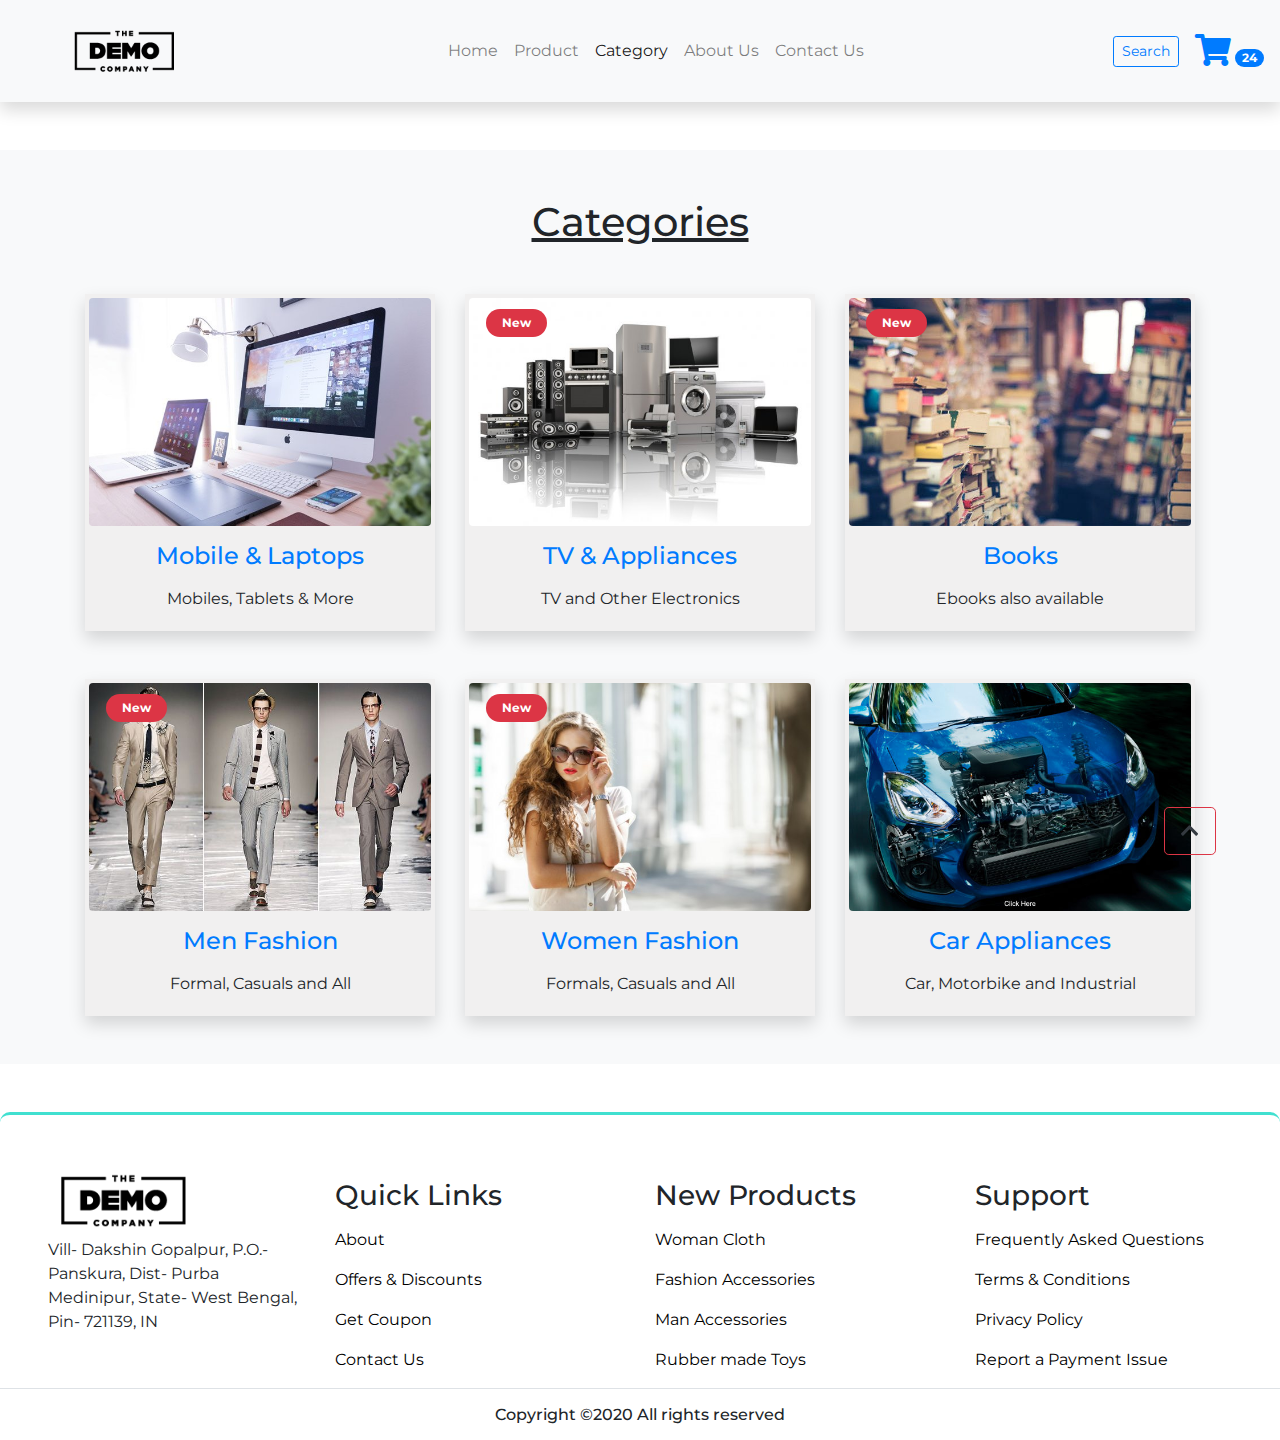
<file: category.html>
<!DOCTYPE html>
<html lang="en">

<head>
    <!-- Required meta tags -->
    <meta charset="utf-8" />
    <meta name="viewport" content="width=device-width, initial-scale=1, shrink-to-fit=no" />

    <!-- style.css  -->
    <link href="assests/styles/style.css" rel="stylesheet">
    <link href="assests/styles/bootstrap.css" rel="stylesheet">
    <link href="assests/styles/fontawesome_pro_v5.13/css/all.min.css" rel="stylesheet">

    <title>E-Commerce</title>
</head>

<body id="top">
    <!-- ==============header menu section starts here============== -->
    <section class="header_menu" id="header_menu">
        <div class="container-fluid px-0 shadow">
            <nav class="navbar navbar-expand-lg navbar-light bg-light py-3  ">
                <a class="navbar-brand pl-5" href="index.html">
                    <img src="assests/img/logo.png" class="img img-fluid" width="120px" alt="logo">
                </a>
                <button class="navbar-toggler" type="button" data-toggle="collapse"
                    data-target="#navbarSupportedContent" aria-controls="navbarSupportedContent" aria-expanded="false"
                    aria-label="Toggle navigation">
                    <span class="navbar-toggler-icon"></span>
                </button>

                <div class="collapse navbar-collapse" id="navbarSupportedContent">
                    <ul class="navbar-nav mx-auto">
                        <li class="nav-item ">
                            <a class="nav-link" href="index.html">Home <span class="sr-only">(current)</span></a>
                        </li>
                        <li class="nav-item ">
                            <a class="nav-link" href="product.html">Product</a>
                        </li>
                        <li class="nav-item active">
                            <a class="nav-link" href="category.html">Category</a>
                        </li>
                        <li class="nav-item">
                            <a class="nav-link" href="about.html">About Us</a>
                        </li>
                        <li class="nav-item">
                            <a class="nav-link" href="contact.html">Contact Us</a>
                        </li>
                        <!-- <li class="nav-item dropdown">
              <a class="nav-link dropdown-toggle" href="#" id="navbarDropdown" role="button" data-toggle="dropdown"
                aria-haspopup="true" aria-expanded="false">
                Dropdown
              </a>
              <div class="dropdown-menu" aria-labelledby="navbarDropdown">
                <a class="dropdown-item" href="#">Action</a>
                <a class="dropdown-item" href="#">Another action</a>
                <div class="dropdown-divider"></div>
                <a class="dropdown-item" href="#">Something else here</a>
              </div>
            </li> -->
                    </ul>
                    <div class="search mr-3">
                        <a href="search.html" class="btn btn-sm btn-outline-primary">
                            Search
                        </a>
                    </div>
                    <div class="cart">
                        <a href="cart.html">
                            <i class="fas fa-shopping-cart fa-2x"></i>
                            <span class="badge badge-pill badge-primary">24</span>
                        </a>
                    </div>
                </div>
            </nav>
        </div>
    </section>
    <!-- ==============header menu section ends here============== -->

    <!-- ==============category starts here============== -->
    <section class="products py-5 my-5 bg-light" id="products">
        <div class="container ">
            <div class="section_title text-center mb-5">
                <h1 class="text-capitalize">Categories</h1>
            </div>
            <div class="row mb-5">
                <div class="col-md-4 col-12">
                    <div class="single_product shadow text-center p-1">
                        <div class="product_img">
                            <a href="product.html"><img src="assests/img/categories/category1.jpg" class="img img-fluid rounded"
                                    alt=""></a>
                        </div>
                        <div class="product-caption my-3">
                            <h4><a href="product.html">Mobile & Laptops</a></h4>
                        </div>
                        <div class="mt-3">
                            <p>
                                Mobiles, Tablets & More
                            </p>
                        </div>
                    </div>
                </div>
                <div class="col-md-4 col-12">
                    <div class="single_product shadow text-center p-1 mt-small-5 mb-small-5">
                        <div class="product_img">
                            <a href="product.html"><img src="assests/img/categories/category2.jpg" class="img img-fluid rounded"
                                    alt=""></a>
                            <div class="new_product">
                                <span class="badge py-2 px-3 badge-pill badge-danger">New</span>
                            </div>
                        </div>
                        <div class="product-caption my-3">
                            <h4><a href="product.html">TV & Appliances</a></h4>
                        </div>
                        <div class="mt-3">
                            <p>
                                TV and Other Electronics
                            </p>
                        </div>
                    </div>
                </div>
                <div class="col-md-4 col-12">
                    <div class="single_product shadow text-center p-1">
                        <div class="product_img">
                            <a href="product.html"><img src="assests/img/categories/category3.jpg" class="img img-fluid rounded"
                                    alt=""></a>
                            <div class="new_product">
                                <span class="badge py-2 px-3 badge-pill badge-danger">New</span>
                            </div>
                        </div>
                        <div class="product-caption my-3">
                            <h4><a href="product.html">Books</a></h4>
                        </div>
                        <div class="mt-3">
                            <p>
                                Ebooks also available
                            </p>
                        </div>
                    </div>
                </div>
            </div>
            <div class="row">
                <div class="col-md-4 col-12">
                    <div class="single_product shadow text-center p-1">
                        <div class="product_img">
                            <a href="product.html"><img src="assests/img/categories/category4.jpg" class="img img-fluid rounded"
                                    alt=""></a>
                            <div class="new_product">
                                <span class="badge py-2 px-3 badge-pill badge-danger">New</span>
                            </div>
                        </div>
                        <div class="product-caption my-3">
                            <h4><a href="product.html">Men Fashion</a></h4>
                        </div>
                        <div class="mt-3">
                            <p>
                                Formal, Casuals and All
                            </p>
                        </div>
                    </div>
                </div>
                <div class="col-md-4 col-12">
                    <div class="single_product shadow text-center p-1 mt-small-5 mb-small-5">
                        <div class="product_img">
                            <a href="product.html"><img src="assests/img/categories/category5.jpg" class="img img-fluid rounded"
                                    alt=""></a>
                            <div class="new_product">
                                <span class="badge py-2 px-3 badge-pill badge-danger">New</span>
                            </div>
                        </div>
                        <div class="product-caption my-3">
                            <h4><a href="product.html">Women Fashion</a></h4>
                        </div>
                        <div class="mt-3">
                            <p>
                                Formals, Casuals and All
                            </p>
                        </div>
                    </div>
                </div>
                <div class="col-md-4 col-12">
                    <div class="single_product shadow text-center p-1">
                        <div class="product_img">
                            <a href="product.html"><img src="assests/img/categories/category6.jpg" class="img img-fluid rounded"
                                    alt=""></a>
                        </div>
                        <div class="product-caption my-3">
                            <h4><a href="product.html">Car Appliances</a></h4>
                        </div>
                        <div class="mt-3">
                            <p>
                                Car, Motorbike and Industrial
                            </p>
                        </div>
                    </div>
                </div>
            </div>

        </div>
    </section>
    <!-- ==============category ends here============== -->

    <!-- ==============footer starts here============== -->
    <section class="footer_section pt-5 pb-2 mt-5" id="footer_section">
        <footer>
            <div class="container-fluid">
                <div class="row">
                    <div class="col-md-3 col-6 pl-5">
                        <div class="footer_title">
                            <a href="index.html">
                                <img src="assests/img/logo.png" width="150px" class="img img-fluid" alt="logo">
                            </a>
                        </div>
                        <div>
                            Vill- Dakshin Gopalpur, P.O.- Panskura, Dist- Purba Medinipur, State- West Bengal, Pin- 721139, IN
                        </div>
                    </div>
                    <div class="col-md-3 col-6">
                        <div class="footer_title pt-3 mb-3">
                            <h3>Quick Links</h3>
                        </div>
                        <div class="footer_links">
                            <ul>
                                <li><a href="javascript:;">About</a></li>
                                <li><a href="javascript:;">Offers & Discounts</a></li>
                                <li><a href="javascript:;">Get Coupon</a></li>
                                <li><a href="javascript:;">Contact Us</a></li>
                            </ul>
                        </div>
                    </div>
                    <div class="col-md-3 col-6">
                        <div class="footer_title pt-3 mb-3">
                            <h3>New Products</h3>
                        </div>
                        <div class="footer_links">
                            <ul>
                                <li><a href="javascript:;">Woman Cloth</a></li>
                                <li><a href="javascript:;">Fashion Accessories</a></li>
                                <li><a href="javascript:;">Man Accessories</a></li>
                                <li><a href="javascript:;">Rubber made Toys</a></li>
                            </ul>
                        </div>
                    </div>
                    <div class="col-md-3 col-6">
                        <div class="footer_title pt-3 mb-3">
                            <h3>Support</h3>
                        </div>
                        <div class="footer_links">
                            <ul>
                                <li><a href="javascript:;">Frequently Asked Questions</a></li>
                                <li><a href="javascript:;">Terms & Conditions</a></li>
                                <li><a href="javascript:;">Privacy Policy</a></li>
                                <li><a href="javascript:;">Report a Payment Issue</a></li>
                            </ul>
                        </div>
                    </div>
                </div>
            </div>
            <div class="border-top">
                <h6 class="text-center mt-3">Copyright ©2020 All rights reserved
                </h6>
            </div>
        </footer>
    </section>
    <div class="backtop">
        <a id="button" href="#top" class="btn btn-lg btn-outline-danger" role="button">
            <i class="fas fa-chevron-up text-dark"></i>
        </a>
    </div>
    <!-- ==============footer ends here============== -->


    <!-- Optional JavaScript -->
    <!-- jQuery first, then Popper.js, then Bootstrap JS -->
    <script src="assests/scripts/jquery.min.js"></script>
    <script src="assests/scripts/bootstrap.js"></script>
</body>

</html>
</file>
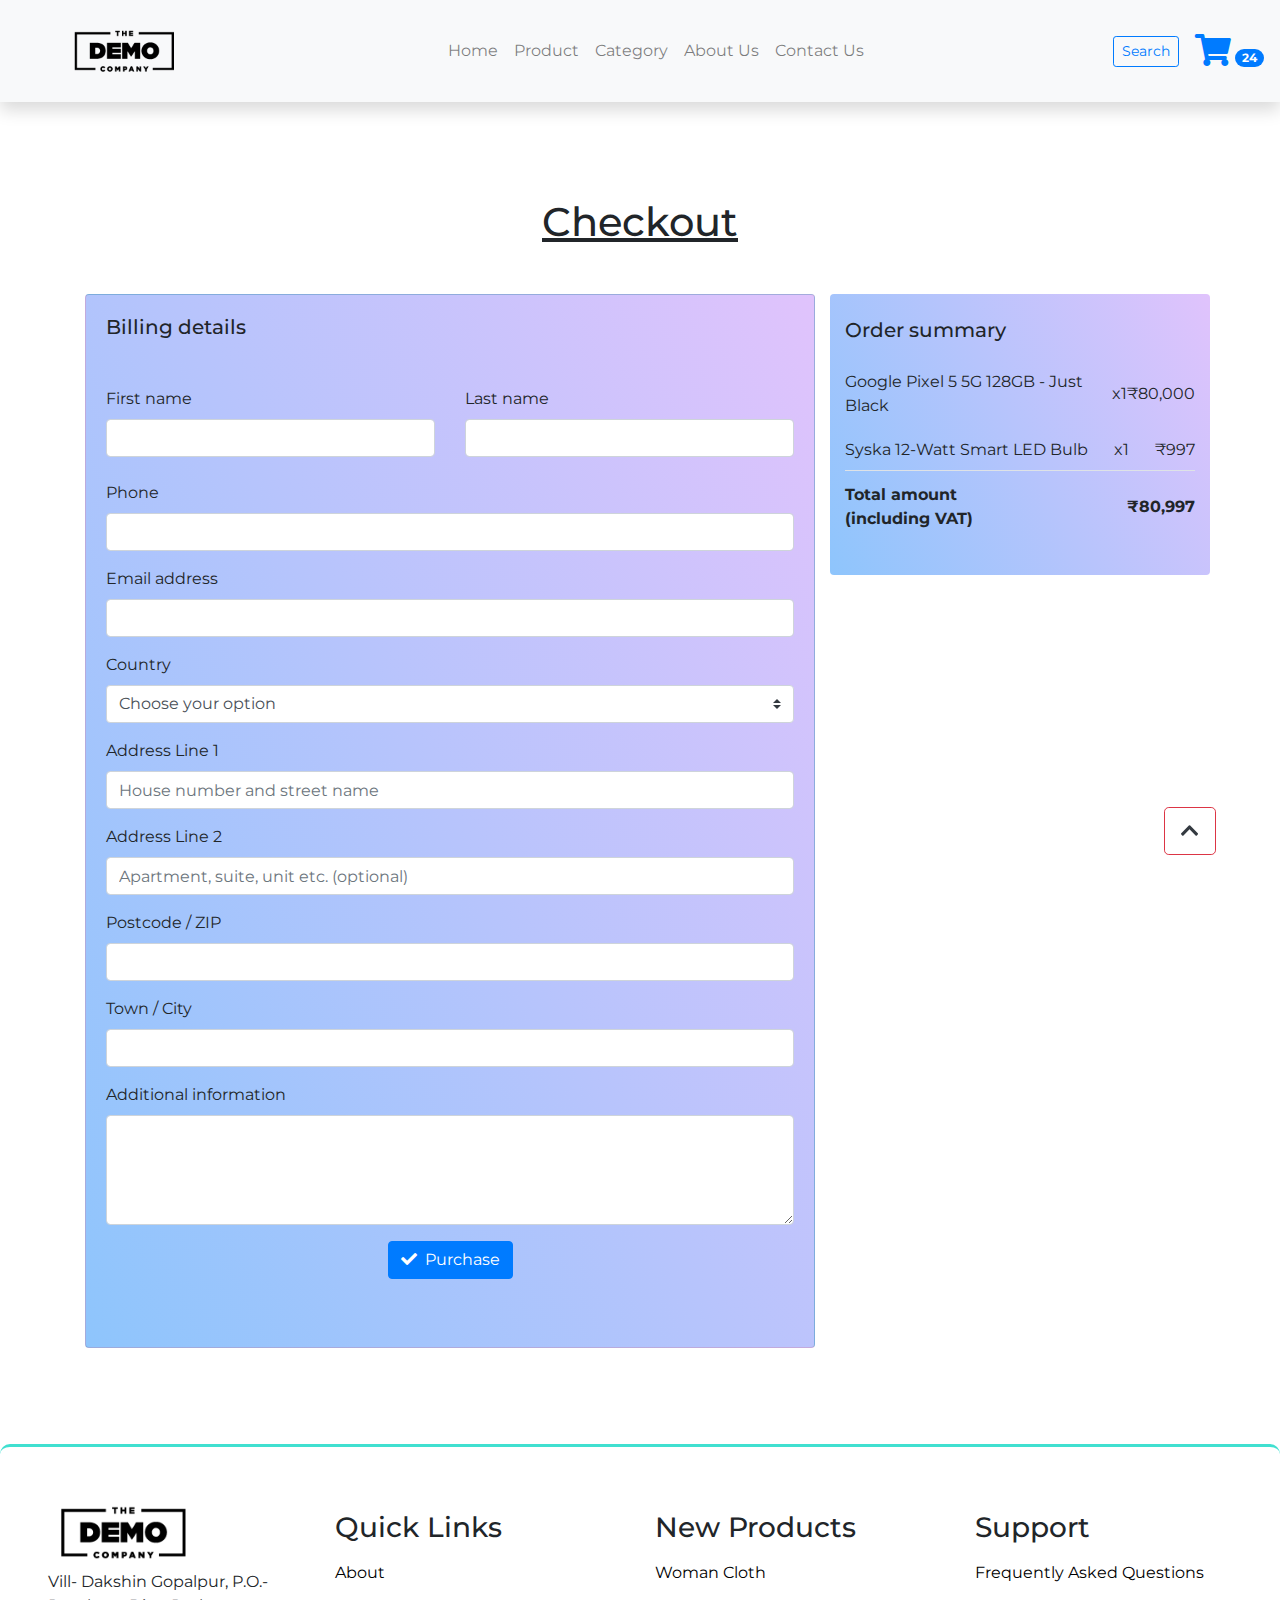
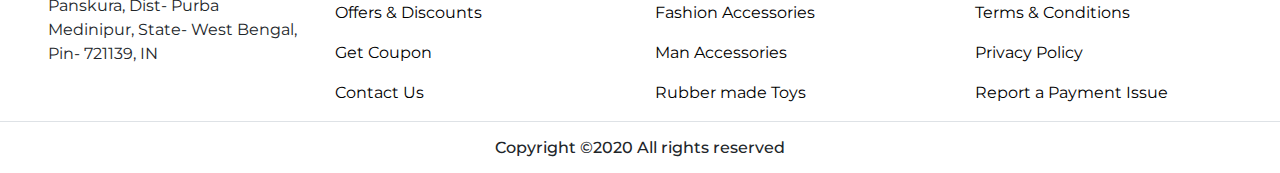
<file: checkout.html>
<!DOCTYPE html>
<html lang="en">

<head>
    <!-- Required meta tags -->
    <meta charset="utf-8" />
    <meta name="viewport" content="width=device-width, initial-scale=1, shrink-to-fit=no" />

    <!-- style.css  -->
    <link href="assests/styles/style.css" rel="stylesheet">
    <link href="assests/styles/bootstrap.css" rel="stylesheet">
    <link href="assests/styles/fontawesome_pro_v5.13/css/all.min.css" rel="stylesheet">

    <title>E-Commerce</title>
</head>

<body id="top">
    <!-- ==============header menu section starts here============== -->
    <section class="header_menu" id="header_menu">
        <div class="container-fluid px-0 shadow">
            <nav class="navbar navbar-expand-lg navbar-light bg-light py-3  ">
                <a class="navbar-brand pl-5" href="javascript:;">
                    <img src="assests/img/logo.png" class="img img-fluid" width="120px" alt="logo">
                </a>
                <button class="navbar-toggler" type="button" data-toggle="collapse"
                    data-target="#navbarSupportedContent" aria-controls="navbarSupportedContent" aria-expanded="false"
                    aria-label="Toggle navigation">
                    <span class="navbar-toggler-icon"></span>
                </button>

                <div class="collapse navbar-collapse" id="navbarSupportedContent">
                    <ul class="navbar-nav mx-auto">
                        <li class="nav-item ">
                            <a class="nav-link" href="index.html">Home <span class="sr-only">(current)</span></a>
                        </li>
                        <li class="nav-item ">
                            <a class="nav-link" href="product.html">Product</a>
                        </li>
                        <li class="nav-item ">
                            <a class="nav-link" href="category.html">Category</a>
                        </li>
                        <li class="nav-item">
                            <a class="nav-link" href="about.html">About Us</a>
                        </li>
                        <li class="nav-item">
                            <a class="nav-link" href="contact.html">Contact Us</a>
                        </li>
                        <!-- <li class="nav-item dropdown">
              <a class="nav-link dropdown-toggle" href="#" id="navbarDropdown" role="button" data-toggle="dropdown"
                aria-haspopup="true" aria-expanded="false">
                Dropdown
              </a>
              <div class="dropdown-menu" aria-labelledby="navbarDropdown">
                <a class="dropdown-item" href="#">Action</a>
                <a class="dropdown-item" href="#">Another action</a>
                <div class="dropdown-divider"></div>
                <a class="dropdown-item" href="#">Something else here</a>
              </div>
            </li> -->
                    </ul>
                    <div class="search mr-3">
                        <a href="search.html" class="btn btn-sm btn-outline-primary">
                            Search
                        </a>
                    </div>
                    <div class="cart">
                        <a href="cart.html">
                            <i class="fas fa-shopping-cart fa-2x"></i>
                            <span class="badge badge-pill badge-primary">24</span>
                        </a>
                    </div>
                </div>
            </nav>
        </div>
    </section>
    <!-- ==============header menu section ends here============== -->

    <!-- ==============Checkout starts here============== -->
    <section class="Checkout py-5 my-5" id="Checkout">
        <div class="container ">
            <div class="section_title text-center mb-5">
                <h1 class="text-capitalize">Checkout</h1>
            </div>
            <div class="row">
                <!--Grid column-->
                <div class="col-lg-8">
                    <!-- Card -->
                    <div class="card bg_checkout_1 pb-5">
                        <div class="card-body">
                            <h5 class="mb-5">Billing details</h5>
                            <!-- Grid row -->
                            <div class="row">
                                <!-- Grid column -->
                                <div class="col-lg-6">
                                    <!-- First name -->
                                    <div class="form-group mb-0 mb-lg-4">
                                        <label for="firstName">First name</label>
                                        <input type="text" id="firstName" class="form-control mb-0 mb-lg-2">
                                    </div>
                                </div>
                                <!-- Grid column -->

                                <!-- Grid column -->
                                <div class="col-lg-6">
                                    <!-- Last name -->
                                    <div class="form-group md-outline">
                                        <label for="lastName">Last name</label>
                                        <input type="text" id="lastName" class="form-control">
                                    </div>
                                </div>
                                <!-- Grid column -->
                            </div>
                            <!-- Grid row -->

                            <!-- Phone -->
                            <div class="form-group">
                                <label for="form18">Phone</label>
                                <input type="number" id="form18" class="form-control">
                            </div>

                            <!-- Email address -->
                            <div class="form-group">
                                <label for="form19">Email address</label>
                                <input type="email" id="form19" class="form-control">
                            </div>

                            <!-- Country -->
                            <div class="d-flex flex-wrap">
                                <div class="w-100">
                                    <label>Country</label>
                                    <select class="custom-select form-group">
                                        <option value="" selected>Choose your option</option>
                                        <option value="1">India</option>
                                        <option value="2">USA</option>
                                        <option value="3">UK</option>
                                    </select>
                                </div>
                            </div>

                            <!-- Address Part 1 -->
                            <div class="form-group">
                                <label for="form14">Address Line 1</label>
                                <input type="text" id="form14" placeholder="House number and street name"
                                    class="form-control">
                            </div>

                            <!-- Address Part 2 -->
                            <div class="form-group">
                                <label for="form15">Address Line 2</label>
                                <input type="text" id="form15" placeholder="Apartment, suite, unit etc. (optional)"
                                    class="form-control">
                            </div>

                            <!-- Postcode / ZIP -->
                            <div class="form-group">
                                <label for="form16">Postcode / ZIP</label>
                                <input type="text" id="form16" class="form-control">
                            </div>

                            <!-- Town / City -->
                            <div class="form-group">
                                <label for="form17">Town / City</label>
                                <input type="text" id="form17" class="form-control">
                            </div>

                            <!-- Additional information -->
                            <div class="form-group">
                                <label for="form76">Additional information</label>
                                <textarea id="form76" class="md-textarea form-control" rows="4"></textarea>
                            </div>
                            <!-- <button class="btn btn-success"><i class="fa fa-check"></i> Purchase</button> -->
                            <div class="text-center">
                                <a href="order_confirmation.html" class="btn btn-primary">
                                    <i class="fa fa-check mr-2"></i>Purchase
                                </a>
                            </div>
                        </div>
                    </div>
                    <!-- Card -->
                </div>
                <!--Grid column-->

                <!--Grid column-->
                <div class="col-lg-4 bg_checkout_1 h-25 rounded">
                    <!-- Card -->
                    <div class="mb-3">
                        <div class="pt-4">
                            <h5 class="mb-3">Order summary</h5>
                            <ul class="list-group list-group-flush">
                                <li
                                    class="list-group-item d-flex justify-content-between align-items-center border-0 px-0 pb-2">
                                    <span>Google Pixel 5 5G 128GB - Just Black</span>
                                    <span>x1</span>
                                    <span>₹80,000</span>
                                </li>
                                <li
                                    class="list-group-item d-flex justify-content-between align-items-center border-0 px-0 pb-2">
                                    <span>Syska 12-Watt Smart LED Bulb</span>
                                    <span>x1</span>
                                    <span>₹997</span>
                                </li>
                                <li
                                    class="list-group-item d-flex justify-content-between align-items-center border-top px-0 mb-3">
                                    <div>
                                        <strong>Total amount</strong>
                                        <strong>
                                            <p class="mb-0">(including VAT)</p>
                                        </strong>
                                    </div>
                                    <span><strong>₹80,997</strong></span>
                                </li>
                            </ul>
                        </div>
                    </div>
                    <!-- Card -->
                </div>
                <!--Grid column-->
            </div>
        </div>
    </section>

    <!-- ==============Checkout ends here============== -->

    <!-- ==============footer starts here============== -->
    <section class="footer_section pt-5 pb-2 mt-5" id="footer_section">
        <footer>
            <div class="container-fluid">
                <div class="row">
                    <div class="col-md-3 col-6 pl-5">
                        <div class="footer_title">
                            <img src="assests/img/logo.png" width="150px" class="img img-fluid" alt="logo">
                        </div>
                        <div>
                            Vill- Dakshin Gopalpur, P.O.- Panskura, Dist- Purba Medinipur, State- West Bengal, Pin- 721139, IN
                        </div>
                    </div>
                    <div class="col-md-3 col-6">
                        <div class="footer_title pt-3 mb-3">
                            <h3>Quick Links</h3>
                        </div>
                        <div class="footer_links">
                            <ul>
                                <li><a href="javascript:;">About</a></li>
                                <li><a href="javascript:;">Offers & Discounts</a></li>
                                <li><a href="javascript:;">Get Coupon</a></li>
                                <li><a href="javascript:;">Contact Us</a></li>
                            </ul>
                        </div>
                    </div>
                    <div class="col-md-3 col-6">
                        <div class="footer_title pt-3 mb-3">
                            <h3>New Products</h3>
                        </div>
                        <div class="footer_links">
                            <ul>
                                <li><a href="javascript:;">Woman Cloth</a></li>
                                <li><a href="javascript:;">Fashion Accessories</a></li>
                                <li><a href="javascript:;">Man Accessories</a></li>
                                <li><a href="javascript:;">Rubber made Toys</a></li>
                            </ul>
                        </div>
                    </div>
                    <div class="col-md-3 col-6">
                        <div class="footer_title pt-3 mb-3">
                            <h3>Support</h3>
                        </div>
                        <div class="footer_links">
                            <ul>
                                <li><a href="javascript:;">Frequently Asked Questions</a></li>
                                <li><a href="javascript:;">Terms & Conditions</a></li>
                                <li><a href="javascript:;">Privacy Policy</a></li>
                                <li><a href="javascript:;">Report a Payment Issue</a></li>
                            </ul>
                        </div>
                    </div>
                </div>
            </div>
            <div class="border-top">
                <h6 class="text-center mt-3">Copyright ©2020 All rights reserved
                </h6>
            </div>
        </footer>
    </section>
    <div class="backtop">
        <a id="button" href="#top" class="btn btn-lg btn-outline-danger" role="button">
            <i class="fas fa-chevron-up text-dark"></i>
        </a>
    </div>
    <!-- ==============footer ends here============== -->


    <!-- Optional JavaScript -->
    <!-- jQuery first, then Popper.js, then Bootstrap JS -->
    <script src="assests/scripts/jquery.min.js"></script>
    <script src="assests/scripts/bootstrap.js"></script>
</body>

</html>
</file>
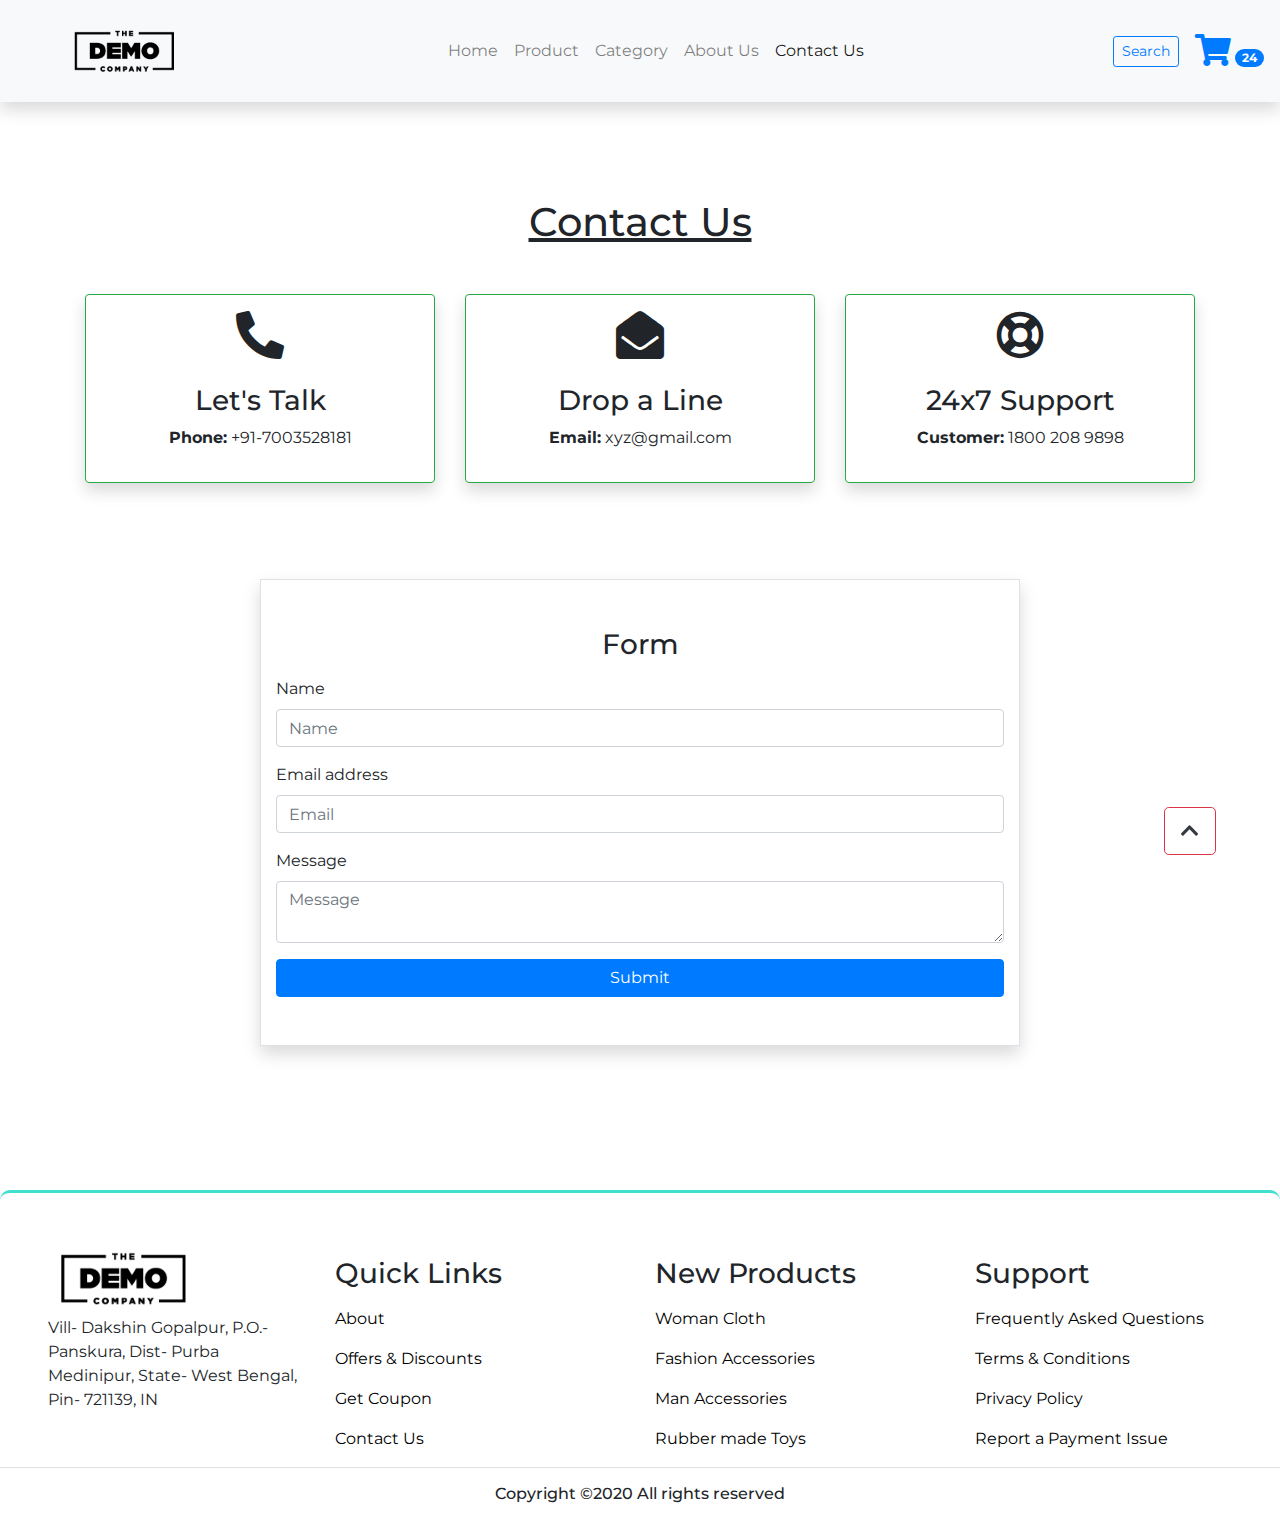
<file: contact.html>
<!DOCTYPE html>
<html lang="en">

<head>
    <!-- Required meta tags -->
    <meta charset="utf-8" />
    <meta name="viewport" content="width=device-width, initial-scale=1, shrink-to-fit=no" />

    <!-- style.css  -->
    <link href="assests/styles/style.css" rel="stylesheet">
    <link href="assests/styles/bootstrap.css" rel="stylesheet">
    <link href="assests/styles/fontawesome_pro_v5.13/css/all.min.css" rel="stylesheet">

    <title>E-Commerce</title>
</head>

<body id="top">
    <!-- ==============header menu section starts here============== -->
    <section class="header_menu" id="header_menu">
        <div class="container-fluid px-0 shadow">
            <nav class="navbar navbar-expand-lg navbar-light bg-light py-3  ">
                <a class="navbar-brand pl-5" href="javascript:;">
                    <img src="assests/img/logo.png" class="img img-fluid" width="120px" alt="logo">
                </a>
                <button class="navbar-toggler" type="button" data-toggle="collapse"
                    data-target="#navbarSupportedContent" aria-controls="navbarSupportedContent" aria-expanded="false"
                    aria-label="Toggle navigation">
                    <span class="navbar-toggler-icon"></span>
                </button>

                <div class="collapse navbar-collapse" id="navbarSupportedContent">
                    <ul class="navbar-nav mx-auto">
                        <li class="nav-item ">
                            <a class="nav-link" href="index.html">Home <span class="sr-only">(current)</span></a>
                        </li>
                        <li class="nav-item ">
                            <a class="nav-link" href="product.html">Product</a>
                        </li>
                        <li class="nav-item ">
                            <a class="nav-link" href="category.html">Category</a>
                        </li>
                        <li class="nav-item">
                            <a class="nav-link" href="about.html">About Us</a>
                        </li>
                        <li class="nav-item active">
                            <a class="nav-link" href="contact.html">Contact Us</a>
                        </li>
                        <!-- <li class="nav-item dropdown">
              <a class="nav-link dropdown-toggle" href="#" id="navbarDropdown" role="button" data-toggle="dropdown"
                aria-haspopup="true" aria-expanded="false">
                Dropdown
              </a>
              <div class="dropdown-menu" aria-labelledby="navbarDropdown">
                <a class="dropdown-item" href="#">Action</a>
                <a class="dropdown-item" href="#">Another action</a>
                <div class="dropdown-divider"></div>
                <a class="dropdown-item" href="#">Something else here</a>
              </div>
            </li> -->
                    </ul>
                    <div class="search mr-3">
                        <a href="search.html" class="btn btn-sm btn-outline-primary">
                            Search
                        </a>
                    </div>
                    <div class="cart">
                        <a href="cart.html">
                            <i class="fas fa-shopping-cart fa-2x"></i>
                            <span class="badge badge-pill badge-primary">24</span>
                        </a>
                    </div>
                </div>
            </nav>
        </div>
    </section>
    <!-- ==============header menu section ends here============== -->

    <!-- ==============contact starts here============== -->
    <section class="contact py-5 my-5" id="contact">
        <div class="container ">
            <div class="section_title text-center mb-5">
                <h1 class="text-capitalize">Contact Us</h1>
            </div>
            <div class="row mb-5">
                <div class="col-md-4 col-12">
                    <div class="border border-success rounded shadow text-center p-3">
                        <div class="mb-4">
                            <i class="fas fa-phone-alt fa-3x"></i>
                        </div>
                        <div>
                            <h3>Let's Talk</h3>
                            <p><b>Phone:</b> +91-7003528181</p>
                        </div>
                    </div>
                </div>
                <div class="col-md-4 col-12">
                    <div class="border border-success rounded shadow text-center p-3">
                        <div class="mb-4">
                            <i class="fas fa-envelope-open fa-3x"></i>
                        </div>
                        <div>
                            <h3>Drop a Line</h3>
                            <p><b>Email:</b> xyz@gmail.com</p>
                        </div>
                    </div>
                </div>
                <div class="col-md-4 col-12">
                    <div class="border border-success rounded shadow text-center p-3">
                        <div class="mb-4">
                            <i class="far fa-life-ring fa-3x"></i>
                        </div>
                        <div>
                            <h3>24x7 Support</h3>
                            <p><b>Customer:</b> 1800 208 9898</p>
                        </div>
                    </div>
                </div>
            </div>
            <div class="row">
                <div class="col-md-8 col-10 mx-auto mb-3 my-5 py-5 border shadow">
                    <h3 class="text-center mb-3">Form</h3>
                    <form action="contact.html" method="POST" id="form" onsubmit="return formValidation();">
                        <div class="form-group">
                            <label>Name</label>
                            <input name="name" id="name" type="text" placeholder="Name" class="form-control">
                        </div>
                        <div class="form-group">
                            <label>Email address</label>
                            <input name="email" id="email" type="email" placeholder="Email" class="form-control">
                        </div>
                        <div class="form-group">
                            <label>Message</label>
                            <textarea name="msg" id="msg" class="form-control" placeholder="Message"></textarea>
                        </div>
                        <button type="submit" class="btn btn-primary btn-block">Submit</button>
                    </form>
                </div>
            </div>
        </div>
    </section>

    <!-- ==============contact ends here============== -->

    <!-- ==============footer starts here============== -->
    <section class="footer_section pt-5 pb-2 mt-5" id="footer_section">
        <footer>
            <div class="container-fluid">
                <div class="row">
                    <div class="col-md-3 col-6 pl-5">
                        <div class="footer_title">
                            <img src="assests/img/logo.png" width="150px" class="img img-fluid" alt="logo">
                        </div>
                        <div>
                            Vill- Dakshin Gopalpur, P.O.- Panskura, Dist- Purba Medinipur, State- West Bengal, Pin- 721139, IN
                        </div>
                    </div>
                    <div class="col-md-3 col-6">
                        <div class="footer_title pt-3 mb-3">
                            <h3>Quick Links</h3>
                        </div>
                        <div class="footer_links">
                            <ul>
                                <li><a href="javascript:;">About</a></li>
                                <li><a href="javascript:;">Offers & Discounts</a></li>
                                <li><a href="javascript:;">Get Coupon</a></li>
                                <li><a href="javascript:;">Contact Us</a></li>
                            </ul>
                        </div>
                    </div>
                    <div class="col-md-3 col-6">
                        <div class="footer_title pt-3 mb-3">
                            <h3>New Products</h3>
                        </div>
                        <div class="footer_links">
                            <ul>
                                <li><a href="javascript:;">Woman Cloth</a></li>
                                <li><a href="javascript:;">Fashion Accessories</a></li>
                                <li><a href="javascript:;">Man Accessories</a></li>
                                <li><a href="javascript:;">Rubber made Toys</a></li>
                            </ul>
                        </div>
                    </div>
                    <div class="col-md-3 col-6">
                        <div class="footer_title pt-3 mb-3">
                            <h3>Support</h3>
                        </div>
                        <div class="footer_links">
                            <ul>
                                <li><a href="javascript:;">Frequently Asked Questions</a></li>
                                <li><a href="javascript:;">Terms & Conditions</a></li>
                                <li><a href="javascript:;">Privacy Policy</a></li>
                                <li><a href="javascript:;">Report a Payment Issue</a></li>
                            </ul>
                        </div>
                    </div>
                </div>
            </div>
            <div class="border-top">
                <h6 class="text-center mt-3">Copyright ©2020 All rights reserved
                </h6>
            </div>
        </footer>
    </section>
    <div class="backtop">
        <a id="button" href="#top" class="btn btn-lg btn-outline-danger" role="button">
            <i class="fas fa-chevron-up text-dark"></i>
        </a>
    </div>
    <!-- ==============footer ends here============== -->


    <!-- Optional JavaScript -->
    <!-- jQuery first, then Popper.js, then Bootstrap JS -->
    <script src="assests/scripts/jquery.min.js"></script>
    <script src="assests/scripts/bootstrap.js"></script>
</body>

</html>
<script>

    //form validation with javascript
    function formValidation()
    {
        //Get Value
        var name = document.getElementById('name').value.trim();
        var email = document.getElementById('email').value.trim();
        var msg = document.getElementById('msg').value.trim();

        var isValidForm = true;       

        //Validation Conditions here
        if (name.length < 1) {
            alert("Name is Required!");
            var isValidForm = false;
        }       
        else if (email.length < 1) {
            alert("Email is Required!");
            var isValidForm = false;
        } 
        else if (msg.length < 1) {
            alert("Message is Required!");
            var isValidForm = false;
        }
        else
        {
            isValidForm = true;
        }

        return isValidForm;  //if isValidForm is true then form submits else submission is stopped
        
    }

    /*
    //Form validation with Jquery and JavaScript
    $(document).ready(function () {

        $('#form').submit(function (e) {

            //Get Value
            var name = $('#name').val().trim();
            var email = $('#email').val().trim();
            var msg = $('#msg').val().trim();

            //reset the errors
            $(".error").remove();

            var isValidForm = true; 

            //Validation Conditions here
            if (name.length < 1) {
                $('#name').after('<span class="error">This field is required</span>');
                var isValidForm = false;
            }
            
            if (email.length < 1) {
                $('#email').after('<span class="error">This field is required</span>');
                var isValidForm = false;
            } 

            if (msg.length < 1) {
                $('#msg').after('<span class="error">This field is required</span>');
                var isValidForm = false;
            }

            return isValidForm;  //if isValidForm is true then form submits else submission is stopped
                     
        });

    });*/

</script>
</file>
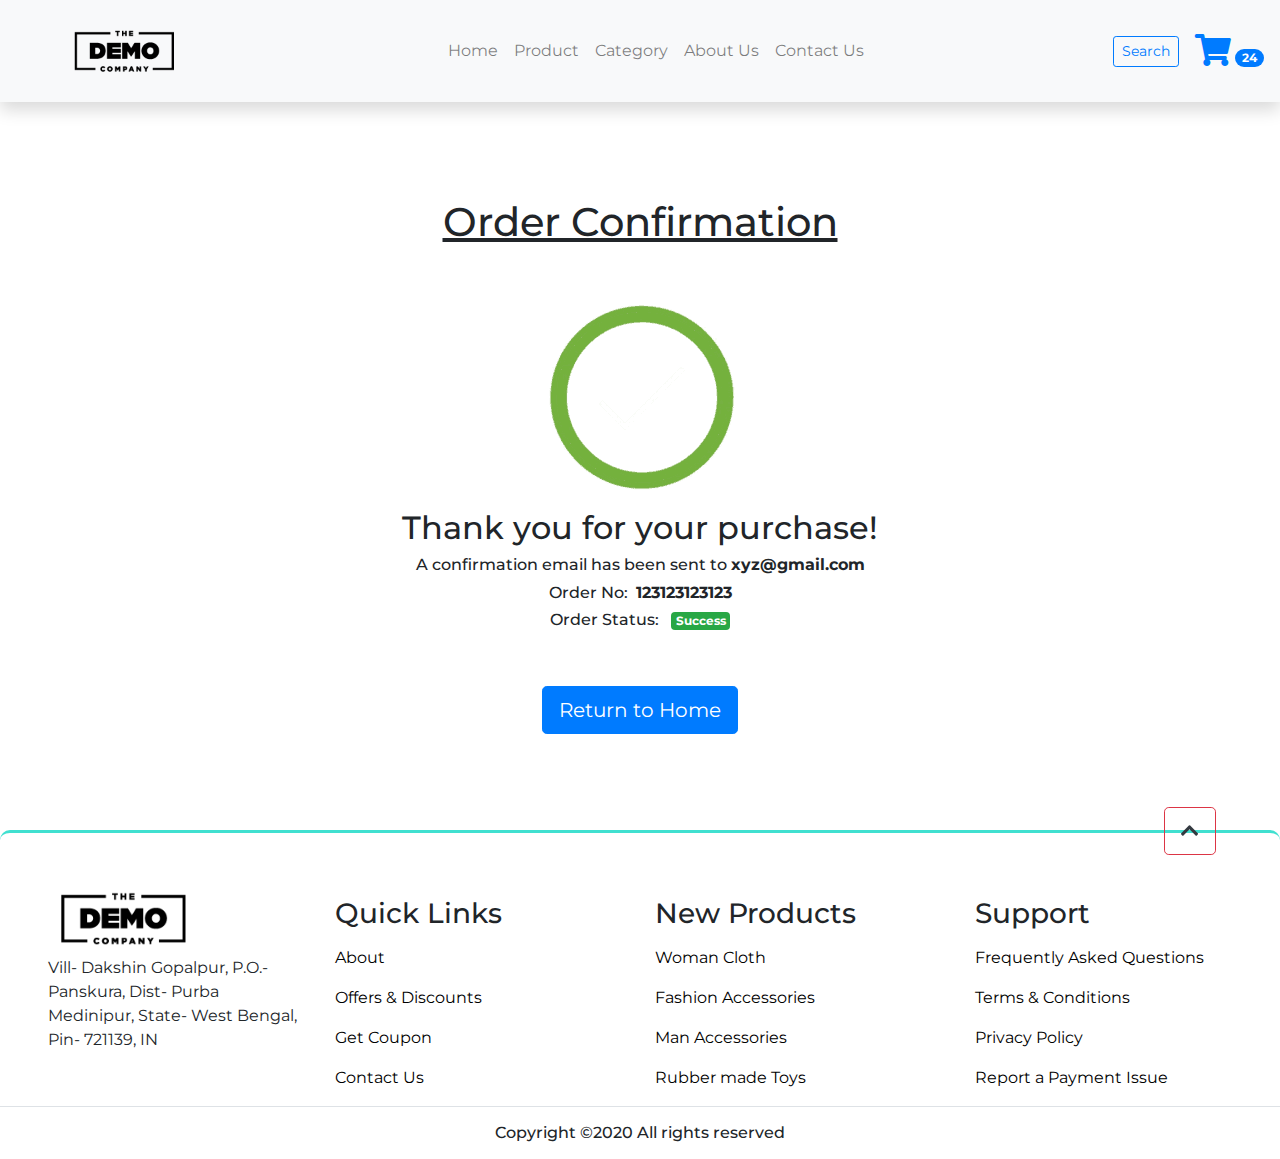
<file: order_confirmation.html>
<!DOCTYPE html>
<html lang="en">

<head>
    <!-- Required meta tags -->
    <meta charset="utf-8" />
    <meta name="viewport" content="width=device-width, initial-scale=1, shrink-to-fit=no" />

    <!-- style.css  -->
    <link href="assests/styles/style.css" rel="stylesheet">
    <link href="assests/styles/bootstrap.css" rel="stylesheet">
    <link href="assests/styles/fontawesome_pro_v5.13/css/all.min.css" rel="stylesheet">

    <title>E-Commerce</title>
</head>

<body id="top">
    <!-- ==============header menu section starts here============== -->
    <section class="header_menu" id="header_menu">
        <div class="container-fluid px-0 shadow">
            <nav class="navbar navbar-expand-lg navbar-light bg-light py-3  ">
                <a class="navbar-brand pl-5" href="javascript:;">
                    <img src="assests/img/logo.png" class="img img-fluid" width="120px" alt="logo">
                </a>
                <button class="navbar-toggler" type="button" data-toggle="collapse"
                    data-target="#navbarSupportedContent" aria-controls="navbarSupportedContent" aria-expanded="false"
                    aria-label="Toggle navigation">
                    <span class="navbar-toggler-icon"></span>
                </button>

                <div class="collapse navbar-collapse" id="navbarSupportedContent">
                    <ul class="navbar-nav mx-auto">
                        <li class="nav-item ">
                            <a class="nav-link" href="index.html">Home <span class="sr-only">(current)</span></a>
                        </li>
                        <li class="nav-item ">
                            <a class="nav-link" href="product.html">Product</a>
                        </li>
                        <li class="nav-item ">
                            <a class="nav-link" href="category.html">Category</a>
                        </li>
                        <li class="nav-item">
                            <a class="nav-link" href="about.html">About Us</a>
                        </li>
                        <li class="nav-item">
                            <a class="nav-link" href="contact.html">Contact Us</a>
                        </li>
                        <!-- <li class="nav-item dropdown">
              <a class="nav-link dropdown-toggle" href="#" id="navbarDropdown" role="button" data-toggle="dropdown"
                aria-haspopup="true" aria-expanded="false">
                Dropdown
              </a>
              <div class="dropdown-menu" aria-labelledby="navbarDropdown">
                <a class="dropdown-item" href="#">Action</a>
                <a class="dropdown-item" href="#">Another action</a>
                <div class="dropdown-divider"></div>
                <a class="dropdown-item" href="#">Something else here</a>
              </div>
            </li> -->
                    </ul>
                    <div class="search mr-3">
                        <a href="search.html" class="btn btn-sm btn-outline-primary">
                            Search
                        </a>
                    </div>
                    <div class="cart">
                        <a href="cart.html">
                            <i class="fas fa-shopping-cart fa-2x"></i>
                            <span class="badge badge-pill badge-primary">24</span>
                        </a>
                    </div>
                </div>
            </nav>
        </div>
    </section>
    <!-- ==============header menu section ends here============== -->

    <!-- ==============order_confirmation starts here============== -->
    <section class="order_confirmation py-5 my-5" id="order_confirmation">
        <div class="container ">
            <div class="section_title text-center mb-5">
                <h1 class="text-capitalize">order confirmation</h1>
            </div>
            <div class="row">
                <div class="col-md-6 mx-auto text-center">
                    <div>
                        <img src="assests/img/tick.gif" class="img img-fluid" alt="image">
                    </div>
                    <div>
                        <h2>Thank you for your purchase!</h2>
                        <h6>A confirmation email has been sent to <b>xyz@gmail.com</b></h6>
                        <h6><span class="mr-2">Order No:</span><span><b>123123123123</b></span></h6>
                        <h6>
                            <span class="mr-2">Order Status:</span>
                            <span>
                                <b>
                                    <span class="badge badge-success">Success</span>
                                </b>
                            </span>
                        </h6>
                        <a href="index.html" class="btn btn-primary btn-lg mt-5">Return to Home</a>
                    </div>
                </div>
            </div>
        </div>
    </section>

    <!-- ==============order_confirmation ends here============== -->

    <!-- ==============footer starts here============== -->
    <section class="footer_section pt-5 pb-2 mt-5" id="footer_section">
        <footer>
            <div class="container-fluid">
                <div class="row">
                    <div class="col-md-3 col-6 pl-5">
                        <div class="footer_title">
                            <img src="assests/img/logo.png" width="150px" class="img img-fluid" alt="logo">
                        </div>
                        <div>
                           Vill- Dakshin Gopalpur, P.O.- Panskura, Dist- Purba Medinipur, State- West Bengal, Pin- 721139, IN
                        </div>
                    </div>
                    <div class="col-md-3 col-6">
                        <div class="footer_title pt-3 mb-3">
                            <h3>Quick Links</h3>
                        </div>
                        <div class="footer_links">
                            <ul>
                                <li><a href="javascript:;">About</a></li>
                                <li><a href="javascript:;">Offers & Discounts</a></li>
                                <li><a href="javascript:;">Get Coupon</a></li>
                                <li><a href="javascript:;">Contact Us</a></li>
                            </ul>
                        </div>
                    </div>
                    <div class="col-md-3 col-6">
                        <div class="footer_title pt-3 mb-3">
                            <h3>New Products</h3>
                        </div>
                        <div class="footer_links">
                            <ul>
                                <li><a href="javascript:;">Woman Cloth</a></li>
                                <li><a href="javascript:;">Fashion Accessories</a></li>
                                <li><a href="javascript:;">Man Accessories</a></li>
                                <li><a href="javascript:;">Rubber made Toys</a></li>
                            </ul>
                        </div>
                    </div>
                    <div class="col-md-3 col-6">
                        <div class="footer_title pt-3 mb-3">
                            <h3>Support</h3>
                        </div>
                        <div class="footer_links">
                            <ul>
                                <li><a href="javascript:;">Frequently Asked Questions</a></li>
                                <li><a href="javascript:;">Terms & Conditions</a></li>
                                <li><a href="javascript:;">Privacy Policy</a></li>
                                <li><a href="javascript:;">Report a Payment Issue</a></li>
                            </ul>
                        </div>
                    </div>
                </div>
            </div>
            <div class="border-top">
                <h6 class="text-center mt-3">Copyright ©2020 All rights reserved
                </h6>
            </div>
        </footer>
    </section>
    <div class="backtop">
        <a id="button" href="#top" class="btn btn-lg btn-outline-danger" role="button">
            <i class="fas fa-chevron-up text-dark"></i>
        </a>
    </div>
    <!-- ==============footer ends here============== -->


    <!-- Optional JavaScript -->
    <!-- jQuery first, then Popper.js, then Bootstrap JS -->
    <script src="assests/scripts/jquery.min.js"></script>
    <script src="assests/scripts/bootstrap.js"></script>
</body>

</html>
</file>
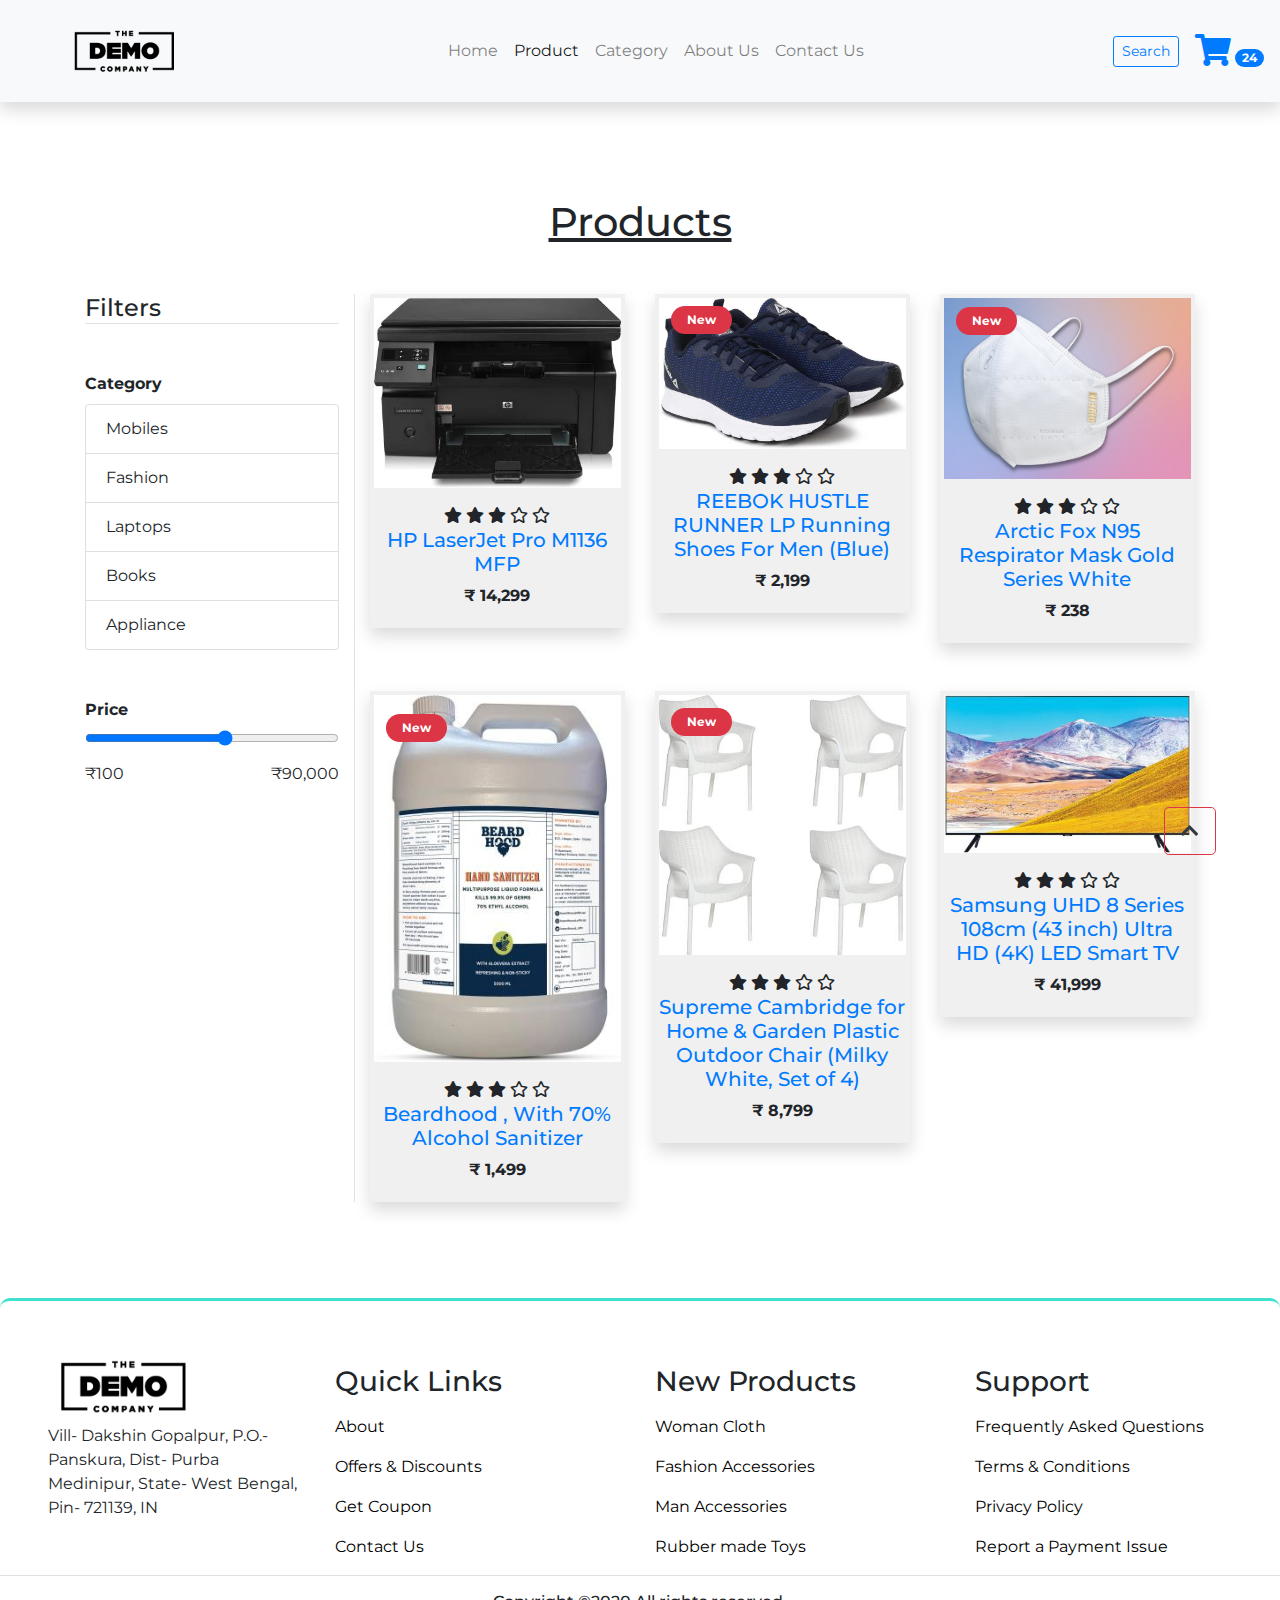
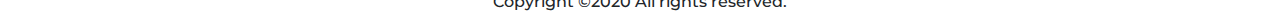
<file: product.html>
<!DOCTYPE html>
<html lang="en">

<head>
    <!-- Required meta tags -->
    <meta charset="utf-8" />
    <meta name="viewport" content="width=device-width, initial-scale=1, shrink-to-fit=no" />

    <!-- style.css  -->
    <link href="assests/styles/style.css" rel="stylesheet">
    <link href="assests/styles/bootstrap.css" rel="stylesheet">
    <link href="assests/styles/fontawesome_pro_v5.13/css/all.min.css" rel="stylesheet">

    <title>E-Commerce</title>
</head>

<body id="top">
    <!-- ==============header menu section starts here============== -->
    <section class="header_menu" id="header_menu">
        <div class="container-fluid px-0 shadow">
            <nav class="navbar navbar-expand-lg navbar-light bg-light py-3  ">
                <a class="navbar-brand pl-5" href="index.html">
                    <img src="assests/img/logo.png" class="img img-fluid" width="120px" alt="logo">
                </a>
                <button class="navbar-toggler" type="button" data-toggle="collapse"
                    data-target="#navbarSupportedContent" aria-controls="navbarSupportedContent" aria-expanded="false"
                    aria-label="Toggle navigation">
                    <span class="navbar-toggler-icon"></span>
                </button>

                <div class="collapse navbar-collapse" id="navbarSupportedContent">
                    <ul class="navbar-nav mx-auto">
                        <li class="nav-item ">
                            <a class="nav-link" href="index.html">Home <span class="sr-only">(current)</span></a>
                        </li>
                        <li class="nav-item active">
                            <a class="nav-link" href="product.html">Product</a>
                        </li>
                        <li class="nav-item">
                            <a class="nav-link" href="category.html">Category</a>
                        </li>
                        <li class="nav-item">
                            <a class="nav-link" href="about.html">About Us</a>
                        </li>
                        <li class="nav-item">
                            <a class="nav-link" href="contact.html">Contact Us</a>
                        </li>
                        <!-- <li class="nav-item dropdown">
              <a class="nav-link dropdown-toggle" href="#" id="navbarDropdown" role="button" data-toggle="dropdown"
                aria-haspopup="true" aria-expanded="false">
                Dropdown
              </a>
              <div class="dropdown-menu" aria-labelledby="navbarDropdown">
                <a class="dropdown-item" href="#">Action</a>
                <a class="dropdown-item" href="#">Another action</a>
                <div class="dropdown-divider"></div>
                <a class="dropdown-item" href="#">Something else here</a>
              </div>
            </li> -->
                    </ul>
                    <div class="search mr-3">
                        <a href="search.html" class="btn btn-sm btn-outline-primary">
                            Search
                        </a>
                    </div>
                    <div class="cart">
                        <a href="cart.html">
                            <i class="fas fa-shopping-cart fa-2x"></i>
                            <span class="badge badge-pill badge-primary">24</span>
                        </a>
                    </div>
                </div>
            </nav>
        </div>
    </section>
    <!-- ==============header menu section ends here============== -->

    <!-- ==============products starts here============== -->
    <section class="products py-5 my-5" id="products">
        <div class="container ">
            <div class="section_title text-center mb-5">
                <h1 class="text-capitalize">Products</h1>
            </div>
            <div class="row">
                <div class="col-md-3 border-right mb-small-5">
                    <h4 class="mb-5 border-bottom">Filters</h4>
                    <div class="mb-5">
                        <label><b>Category</b></label>
                        <ul class="list-group">
                            <li class="list-group-item">Mobiles</li>
                            <li class="list-group-item">Fashion</li>
                            <li class="list-group-item">Laptops</li>
                            <li class="list-group-item">Books</li>
                            <li class="list-group-item">Appliance</li>
                        </ul>
                    </div>
                    <div>
                        <form>
                            <div class="form-group">
                                <label><b>Price</b></label>
                                <input type="range" min="100" max="1000" step="100" class="form-control-range">
                            </div>
                        </form>
                        <div class="d-flex justify-content-between">
                            <label>₹100</label>
                            <label>₹90,000</label>
                        </div>
                    </div>
                </div>
                <div class="col-md-9">
                    <div class="row mb-5">
                        <div class="col-md-4 col-12">
                            <div class="single_product shadow text-center p-1">
                                <div class="product_img">
                                    <a href="product_detail.html"><img src="assests/img/products/product9.jpeg" class="img img-fluid"
                                            alt=""></a>
                                </div>
                                <div class="product-caption my-3">
                                    <div class="product-ratting">
                                        <i class="fas fa-star"></i>
                                        <i class="fas fa-star"></i>
                                        <i class="fas fa-star"></i>
                                        <i class="far fa-star"></i>
                                        <i class="far fa-star"></i>
                                    </div>
                                    <h5><a href="product_detail.html">HP LaserJet Pro M1136 MFP</a></h5>
                                    <div class="price">
                                        <b><span class="mr-1">₹</span><span>14,299</span></b>
                                    </div>
                                </div>
                            </div>
                        </div>
                        <div class="col-md-4 col-12">
                            <div class="single_product shadow text-center p-1 mt-small-5 mb-small-5">
                                <div class="product_img">
                                    <a href="product_detail.html"><img src="assests/img/products/product10.jpeg" class="img img-fluid"
                                            alt=""></a>
                                    <div class="new_product">
                                        <span class="badge py-2 px-3 badge-pill badge-danger">New</span>
                                    </div>
                                </div>
                                <div class="product-caption my-3">
                                    <div class="product-ratting">
                                        <i class="fas fa-star"></i>
                                        <i class="fas fa-star"></i>
                                        <i class="fas fa-star"></i>
                                        <i class="far fa-star"></i>
                                        <i class="far fa-star"></i>
                                    </div>
                                    <h5><a href="product_detail.html">REEBOK HUSTLE RUNNER LP Running Shoes For Men  (Blue)</a></h5>
                                    <div class="price">
                                        <b><span class="mr-1">₹</span><span>2,199</span></b>
                                    </div>
                                </div>
                            </div>
                        </div>
                        <div class="col-md-4 col-12">
                            <div class="single_product shadow text-center p-1">
                                <div class="product_img">
                                    <a href="product_detail.html"><img src="assests/img/products/product11.jpeg" class="img img-fluid"
                                            alt=""></a>
                                    <div class="new_product">
                                        <span class="badge py-2 px-3 badge-pill badge-danger">New</span>
                                    </div>
                                </div>
                                <div class="product-caption my-3">
                                    <div class="product-ratting">
                                        <i class="fas fa-star"></i>
                                        <i class="fas fa-star"></i>
                                        <i class="fas fa-star"></i>
                                        <i class="far fa-star"></i>
                                        <i class="far fa-star"></i>
                                    </div>
                                    <h5><a href="product_detail.html">Arctic Fox N95 Respirator Mask Gold Series White</a></h5>
                                    <div class="price">
                                        <b><span class="mr-1">₹</span><span>238</span></b>
                                    </div>
                                </div>
                            </div>
                        </div>
                    </div>
                    <div class="row">
                        <div class="col-md-4 col-12">
                            <div class="single_product shadow text-center p-1">
                                <div class="product_img">
                                    <a href="product_detail.html"><img src="assests/img/products/product12.jpeg" class="img img-fluid"
                                            alt=""></a>
                                    <div class="new_product">
                                        <span class="badge py-2 px-3 badge-pill badge-danger">New</span>
                                    </div>
                                </div>
                                <div class="product-caption my-3">
                                    <div class="product-ratting">
                                        <i class="fas fa-star"></i>
                                        <i class="fas fa-star"></i>
                                        <i class="fas fa-star"></i>
                                        <i class="far fa-star"></i>
                                        <i class="far fa-star"></i>
                                    </div>
                                    <h5><a href="product_detail.html">Beardhood , With 70% Alcohol Sanitizer</a></h5>
                                    <div class="price">
                                        <b><span class="mr-1">₹</span><span>1,499</span></b>
                                    </div>
                                </div>
                            </div>
                        </div>
                        <div class="col-md-4 col-12">
                            <div class="single_product shadow text-center p-1 mt-small-5 mb-small-5">
                                <div class="product_img">
                                    <a href="product_detail.html"><img src="assests/img/products/product13.jpeg" class="img img-fluid"
                                            alt=""></a>
                                    <div class="new_product">
                                        <span class="badge py-2 px-3 badge-pill badge-danger">New</span>
                                    </div>
                                </div>
                                <div class="product-caption my-3">
                                    <div class="product-ratting">
                                        <i class="fas fa-star"></i>
                                        <i class="fas fa-star"></i>
                                        <i class="fas fa-star"></i>
                                        <i class="far fa-star"></i>
                                        <i class="far fa-star"></i>
                                    </div>
                                    <h5><a href="product_detail.html">Supreme Cambridge for Home & Garden Plastic Outdoor Chair               (Milky White, Set of 4)</a></h5>
                                    <div class="price">
                                        <b><span class="mr-1">₹</span><span>8,799</span></b>
                                    </div>
                                </div>
                            </div>
                        </div>
                        <div class="col-md-4 col-12">
                            <div class="single_product shadow text-center p-1">
                                <div class="product_img">
                                    <a href="product_detail.html"><img src="assests/img/products/product14.jpeg" class="img img-fluid"
                                            alt=""></a>
                                </div>
                                <div class="product-caption my-3">
                                    <div class="product-ratting">
                                        <i class="fas fa-star"></i>
                                        <i class="fas fa-star"></i>
                                        <i class="fas fa-star"></i>
                                        <i class="far fa-star"></i>
                                        <i class="far fa-star"></i>
                                    </div>
                                    <h5><a href="product_detail.html">Samsung UHD 8 Series 108cm (43 inch) Ultra HD (4K) LED Smart TV</a></h5>
                                    <div class="price">
                                        <b><span class="mr-1">₹</span><span>41,999</span></b>
                                    </div>
                                </div>
                            </div>
                        </div>
                    </div>
                </div>
            </div>
        </div>
    </section>
    <!-- ==============product ends here============== -->

    <!-- ==============footer starts here============== -->
    <section class="footer_section pt-5 pb-2 mt-5" id="footer_section">
        <footer>
            <div class="container-fluid">
                <div class="row">
                    <div class="col-md-3 col-6 pl-5">
                        <div class="footer_title">
                            <a href="index.html">
                                <img src="assests/img/logo.png" width="150px" class="img img-fluid" alt="logo">
                            </a>
                        </div>
                        <div>
                            Vill- Dakshin Gopalpur, P.O.- Panskura, Dist- Purba Medinipur, State- West Bengal, Pin- 721139, IN
                        </div>
                    </div>
                    <div class="col-md-3 col-6">
                        <div class="footer_title pt-3 mb-3">
                            <h3>Quick Links</h3>
                        </div>
                        <div class="footer_links">
                            <ul>
                                <li><a href="about.html">About</a></li>
                                <li><a href="javascript:;">Offers & Discounts</a></li>
                                <li><a href="javascript:;">Get Coupon</a></li>
                                <li><a href="contact.html">Contact Us</a></li>
                            </ul>
                        </div>
                    </div>
                    <div class="col-md-3 col-6">
                        <div class="footer_title pt-3 mb-3">
                            <h3>New Products</h3>
                        </div>
                        <div class="footer_links">
                            <ul>
                                <li><a href="javascript:;">Woman Cloth</a></li>
                                <li><a href="javascript:;">Fashion Accessories</a></li>
                                <li><a href="javascript:;">Man Accessories</a></li>
                                <li><a href="javascript:;">Rubber made Toys</a></li>
                            </ul>
                        </div>
                    </div>
                    <div class="col-md-3 col-6">
                        <div class="footer_title pt-3 mb-3">
                            <h3>Support</h3>
                        </div>
                        <div class="footer_links">
                            <ul>
                                <li><a href="javascript:;">Frequently Asked Questions</a></li>
                                <li><a href="javascript:;">Terms & Conditions</a></li>
                                <li><a href="javascript:;">Privacy Policy</a></li>
                                <li><a href="javascript:;">Report a Payment Issue</a></li>
                            </ul>
                        </div>
                    </div>
                </div>
            </div>
            <div class="border-top">
                <h6 class="text-center mt-3">Copyright ©2020 All rights reserved.
                </h6>
            </div>
        </footer>
    </section>
    <div class="backtop">
        <a id="button" href="#top" class="btn btn-lg btn-outline-danger" role="button">
            <i class="fas fa-chevron-up text-dark"></i>
        </a>
    </div>
    <!-- ==============footer ends here============== -->


    <!-- Optional JavaScript -->
    <!-- jQuery first, then Popper.js, then Bootstrap JS -->
    <script src="assests/scripts/jquery.min.js"></script>
    <script src="assests/scripts/bootstrap.js"></script>
</body>

</html>
</file>
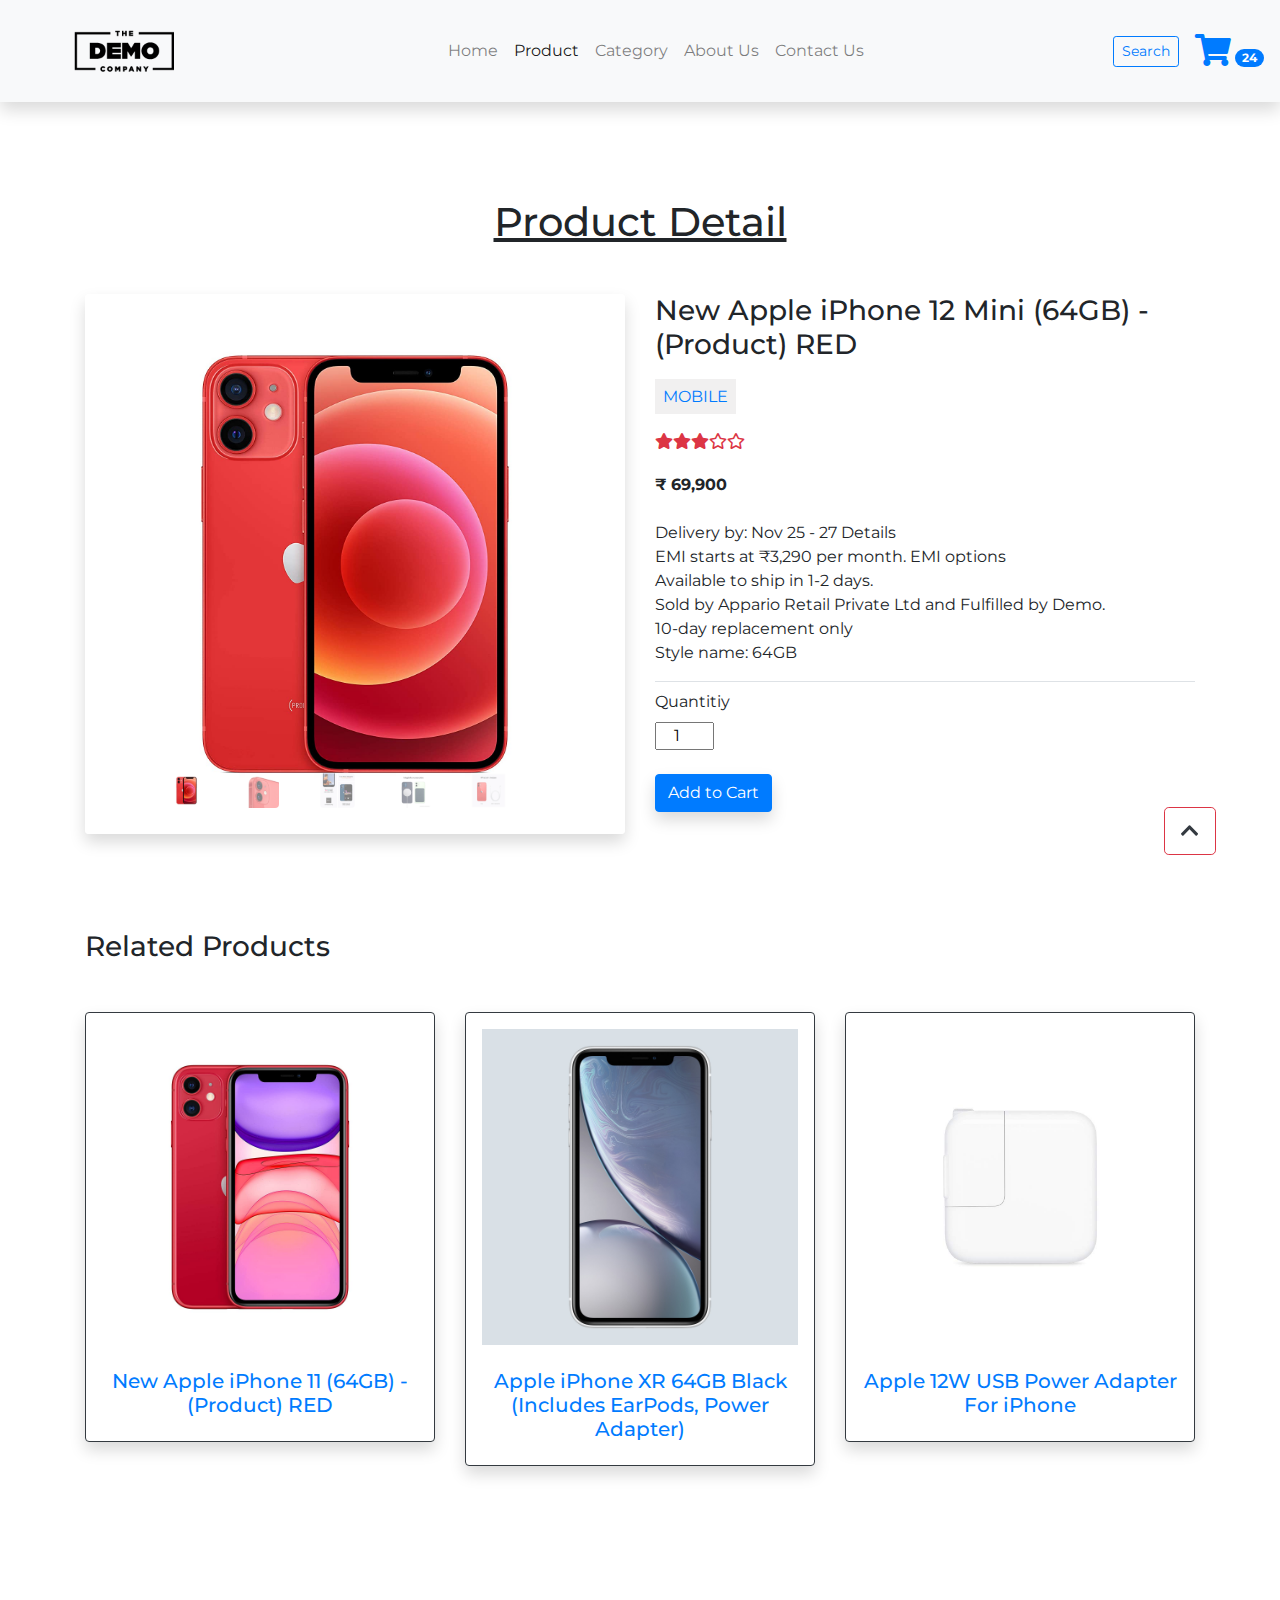
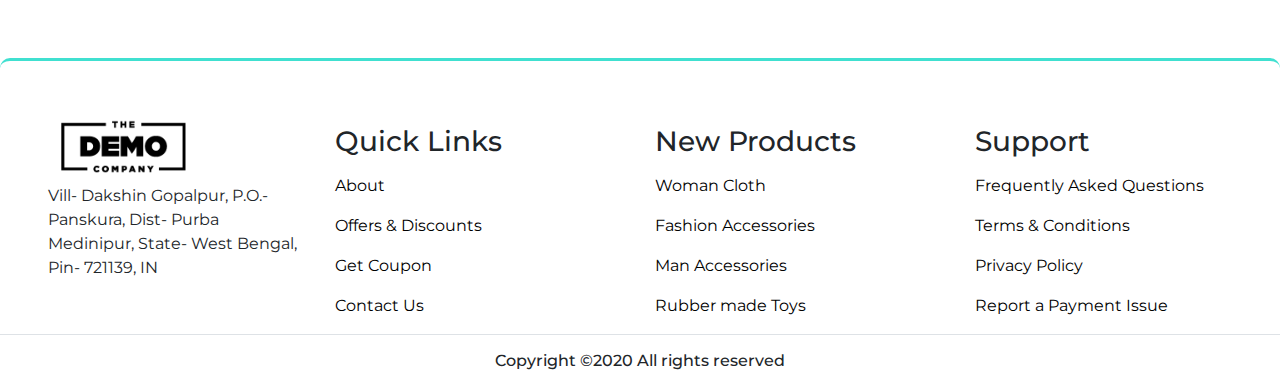
<file: product_detail.html>
<!DOCTYPE html>
<html lang="en">

<head>
    <!-- Required meta tags -->
    <meta charset="utf-8" />
    <meta name="viewport" content="width=device-width, initial-scale=1, shrink-to-fit=no" />

    <!-- style.css  -->
    <link href="assests/styles/style.css" rel="stylesheet">
    <link href="assests/styles/bootstrap.css" rel="stylesheet">
    <link href="assests/styles/fontawesome_pro_v5.13/css/all.min.css" rel="stylesheet">

    <title>E-Commerce</title>
</head>

<body id="top">
    <!-- ==============header menu section starts here============== -->
    <section class="header_menu" id="header_menu">
        <div class="container-fluid px-0 shadow">
            <nav class="navbar navbar-expand-lg navbar-light bg-light py-3  ">
                <a class="navbar-brand pl-5" href="javascript:;">
                    <img src="assests/img/logo.png" class="img img-fluid" width="120px" alt="logo">
                </a>
                <button class="navbar-toggler" type="button" data-toggle="collapse"
                    data-target="#navbarSupportedContent" aria-controls="navbarSupportedContent" aria-expanded="false"
                    aria-label="Toggle navigation">
                    <span class="navbar-toggler-icon"></span>
                </button>

                <div class="collapse navbar-collapse" id="navbarSupportedContent">
                    <ul class="navbar-nav mx-auto">
                        <li class="nav-item ">
                            <a class="nav-link" href="index.html">Home <span class="sr-only">(current)</span></a>
                        </li>
                        <li class="nav-item active">
                            <a class="nav-link" href="product.html">Product</a>
                        </li>
                        <li class="nav-item ">
                            <a class="nav-link" href="category.html">Category</a>
                        </li>
                        <li class="nav-item ">
                            <a class="nav-link" href="about.html">About Us</a>
                        </li>
                        <li class="nav-item">
                            <a class="nav-link" href="contact.html">Contact Us</a>
                        </li>
                        <!-- <li class="nav-item dropdown">
              <a class="nav-link dropdown-toggle" href="#" id="navbarDropdown" role="button" data-toggle="dropdown"
                aria-haspopup="true" aria-expanded="false">
                Dropdown
              </a>
              <div class="dropdown-menu" aria-labelledby="navbarDropdown">
                <a class="dropdown-item" href="#">Action</a>
                <a class="dropdown-item" href="#">Another action</a>
                <div class="dropdown-divider"></div>
                <a class="dropdown-item" href="#">Something else here</a>
              </div>
            </li> -->
                    </ul>
                    <div class="search mr-3">
                        <a href="search.html" class="btn btn-sm btn-outline-primary">
                            Search
                        </a>
                    </div>
                    <div class="cart">
                        <a href="cart.html">
                            <i class="fas fa-shopping-cart fa-2x"></i>
                            <span class="badge badge-pill badge-primary">24</span>
                        </a>
                    </div>
                </div>
            </nav>
        </div>
    </section>
    <!-- ==============header menu section ends here============== -->

    <!-- ==============product_detail starts here============== -->
    <section class="product_detail py-5 my-5" id="product_detail">
        <div class="container ">
            <div class="section_title text-center mb-5">
                <h1 class="text-capitalize">product detail</h1>
            </div>
            <div class="row">
                <div class="col-md-6">
                    <div class="row">
                        <div class="col-md-12">
                            <div id="carouselExampleIndicators" class="carousel slide shadow rounded"
                                data-ride="carousel">
                                <ol class="carousel-indicators">
                                    <li data-target="#carouselExampleIndicators" data-slide-to="0" class="active">
                                        <img src="assests/img/products/product15_1.jpg" class="d-block w-50 img img-fluid rounded"
                                            width="15px" alt="image">
                                    </li>
                                    <li data-target="#carouselExampleIndicators" data-slide-to="1">
                                        <img src="assests/img/products/product15_2.jpg" class="d-block w-50 img img-fluid rounded"
                                            width="15px" alt="image">
                                    </li>
                                    <li data-target="#carouselExampleIndicators" data-slide-to="2">
                                        <img src="assests/img/products/product15_3.jpg" class="d-block w-50 img img-fluid rounded"
                                            width="15px" alt="image">
                                    </li>
                                    <li data-target="#carouselExampleIndicators" data-slide-to="3">
                                        <img src="assests/img/products/product15_4.jpg" class="d-block w-50 img img-fluid rounded"
                                            width="15px" alt="image">
                                    </li>
                                    <li data-target="#carouselExampleIndicators" data-slide-to="4">
                                        <img src="assests/img/products/product15_5.jpg" class="d-block w-50 img img-fluid rounded"
                                            width="15px" alt="image">
                                    </li>
                                </ol>
                                <div class="carousel-inner">
                                    <div class="carousel-item active">
                                        <img src="assests/img/products/product15_1.jpg"
                                            class="d-block w-100 img img-fluid rounded" alt="image">
                                    </div>
                                    <div class="carousel-item">
                                        <img src="assests/img/products/product15_2.jpg"
                                            class="d-block w-100 img img-fluid rounded" alt="image">
                                    </div>
                                    <div class="carousel-item">
                                        <img src="assests/img/products/product15_3.jpg"
                                            class="d-block w-100 img img-fluid rounded" alt="image">
                                    </div>
                                    <div class="carousel-item">
                                        <img src="assests/img/products/product15_4.jpg"
                                            class="d-block w-100 img img-fluid rounded" alt="image">
                                    </div>
                                    <div class="carousel-item">
                                        <img src="assests/img/products/product15_5.jpg"
                                            class="d-block w-100 img img-fluid rounded" alt="image">
                                    </div>
                                </div>
                               <!--  <a class="carousel-control-prev" href="#carouselExampleIndicators" role="button" data-slide="prev">
                                    <span class="carousel-control-prev-icon" aria-hidden="true"></span>
                                    <span class="sr-only">Previous</span>
                                </a>
                                <a class="carousel-control-next" href="#carouselExampleIndicators" role="button" data-slide="next">
                                    <span class="carousel-control-next-icon" aria-hidden="true"></span>
                                    <span class="sr-only">Next</span>
                                </a> -->
                            </div>
                        </div>
                    </div>
                </div>
                <div class="col-md-6">
                    <div class="row">
                        <div class="col-md-12">
                            <div class="title mb-4">
                                <h3>New Apple iPhone 12 Mini (64GB) - (Product) RED</h3>
                            </div>
                            <div class="category mb-4">
                                <span class="bg-light-gray p-2"><a href="category.html">MOBILE</a></span>
                            </div>
                            <div class="rating d-flex text-danger mb-4">
                                <i class="fas fa-star"></i>
                                <i class="fas fa-star"></i>
                                <i class="fas fa-star"></i>
                                <i class="far fa-star"></i>
                                <i class="far fa-star"></i>
                            </div>
                            <div class="price mb-4">
                                <b><span class="mr-1">₹</span><span>69,900</span></b>
                            </div>
                            <div class="desc ">
                                <p>
                                    Delivery by: Nov 25 - 27 Details<br>
                                    EMI starts at ₹3,290 per month. EMI options<br> 
                                    Available to ship in 1-2 days.<br>
                                    Sold by Appario Retail Private Ltd and Fulfilled by Demo.<br>
                                    10-day replacement only<br>
                                    Style name: 64GB<br>
                                </p>
                            </div>
                            <div class="qty_section border-top pt-2 mb-4">
                                <label>Quantitiy</label>
                                <div>
                                    <div class="mb-0 w-100">
                                        <input class="quantity text-center" min="0" max="10" name="quantity" value="1"
                                            type="number">
                                    </div>
                                </div>
                            </div>
                            <div class="buy">
                                <a href="cart.html" class="btn btn-primary shadow">Add to Cart</a>
                            </div>
                        </div>
                    </div>
                </div>
            </div>

            <!-- ----------------related products starts here---------- -->
            <section class="related_products py-5 my-5" id="related_products">
                <div class="title">
                    <h3>Related Products</h3>
                </div>
                <div class="row mt-5">
                    <div class="col-md-4 col-6">
                        <div class="border border-dark rounded shadow text-center p-3">
                            <div class="mb-4">
                                <img src="assests/img/products/product16.jpg" class="img img-fluid" alt="image">
                            </div>
                            <div>
                                <a href="javascript:;">
                                    <h5>New Apple iPhone 11 (64GB) - (Product) RED</h5>
                                </a>
                            </div>
                        </div>
                    </div>
                    <div class="col-md-4 col-6">
                        <div class="border border-dark rounded shadow text-center p-3">
                            <div class="mb-4">
                                <img src="assests/img/products/product17.jpg" class="img img-fluid" alt="image">
                            </div>
                            <div>
                                <a href="javascript:;">
                                    <h5>Apple iPhone XR 64GB Black (Includes EarPods, Power Adapter)</h5>
                                </a>
                            </div>
                        </div>
                    </div>
                    <div class="col-md-4 col-6">
                        <div class="border border-dark rounded shadow text-center p-3">
                            <div class="mb-4">
                                <img src="assests/img/products/product18.jpg" class="img img-fluid" alt="image">
                            </div>
                            <div>
                                <a href="javascript:;">
                                    <h5>Apple 12W USB Power Adapter For iPhone</h5>
                                </a>
                            </div>
                        </div>
                    </div>
                </div>
            </section>
            <!-- ----------------related products ends here---------- -->
        </div>
    </section>

    <!-- ==============product_detail ends here============== -->

    <!-- ==============footer starts here============== -->
    <section class="footer_section pt-5 pb-2 mt-5" id="footer_section">
        <footer>
            <div class="container-fluid">
                <div class="row">
                    <div class="col-md-3 col-6 pl-5">
                        <div class="footer_title">
                            <img src="assests/img/logo.png" width="150px" class="img img-fluid" alt="logo">
                        </div>
                        <div>
                            Vill- Dakshin Gopalpur, P.O.- Panskura, Dist- Purba Medinipur, State- West Bengal, Pin- 721139, IN
                        </div>
                    </div>
                    <div class="col-md-3 col-6">
                        <div class="footer_title pt-3 mb-3">
                            <h3>Quick Links</h3>
                        </div>
                        <div class="footer_links">
                            <ul>
                                <li><a href="javascript:;">About</a></li>
                                <li><a href="javascript:;">Offers & Discounts</a></li>
                                <li><a href="javascript:;">Get Coupon</a></li>
                                <li><a href="javascript:;">Contact Us</a></li>
                            </ul>
                        </div>
                    </div>
                    <div class="col-md-3 col-6">
                        <div class="footer_title pt-3 mb-3">
                            <h3>New Products</h3>
                        </div>
                        <div class="footer_links">
                            <ul>
                                <li><a href="javascript:;">Woman Cloth</a></li>
                                <li><a href="javascript:;">Fashion Accessories</a></li>
                                <li><a href="javascript:;">Man Accessories</a></li>
                                <li><a href="javascript:;">Rubber made Toys</a></li>
                            </ul>
                        </div>
                    </div>
                    <div class="col-md-3 col-6">
                        <div class="footer_title pt-3 mb-3">
                            <h3>Support</h3>
                        </div>
                        <div class="footer_links">
                            <ul>
                                <li><a href="javascript:;">Frequently Asked Questions</a></li>
                                <li><a href="javascript:;">Terms & Conditions</a></li>
                                <li><a href="javascript:;">Privacy Policy</a></li>
                                <li><a href="javascript:;">Report a Payment Issue</a></li>
                            </ul>
                        </div>
                    </div>
                </div>
            </div>
            <div class="border-top">
                <h6 class="text-center mt-3">Copyright ©2020 All rights reserved
                </h6>
            </div>
        </footer>
    </section>
    <div class="backtop">
        <a id="button" href="#top" class="btn btn-lg btn-outline-danger" role="button">
            <i class="fas fa-chevron-up text-dark"></i>
        </a>
    </div>
    <!-- ==============footer ends here============== -->


    <!-- Optional JavaScript -->
    <!-- jQuery first, then Popper.js, then Bootstrap JS -->
    <script src="assests/scripts/jquery.min.js"></script>
    <script src="assests/scripts/bootstrap.js"></script>
</body>

</html>
</file>
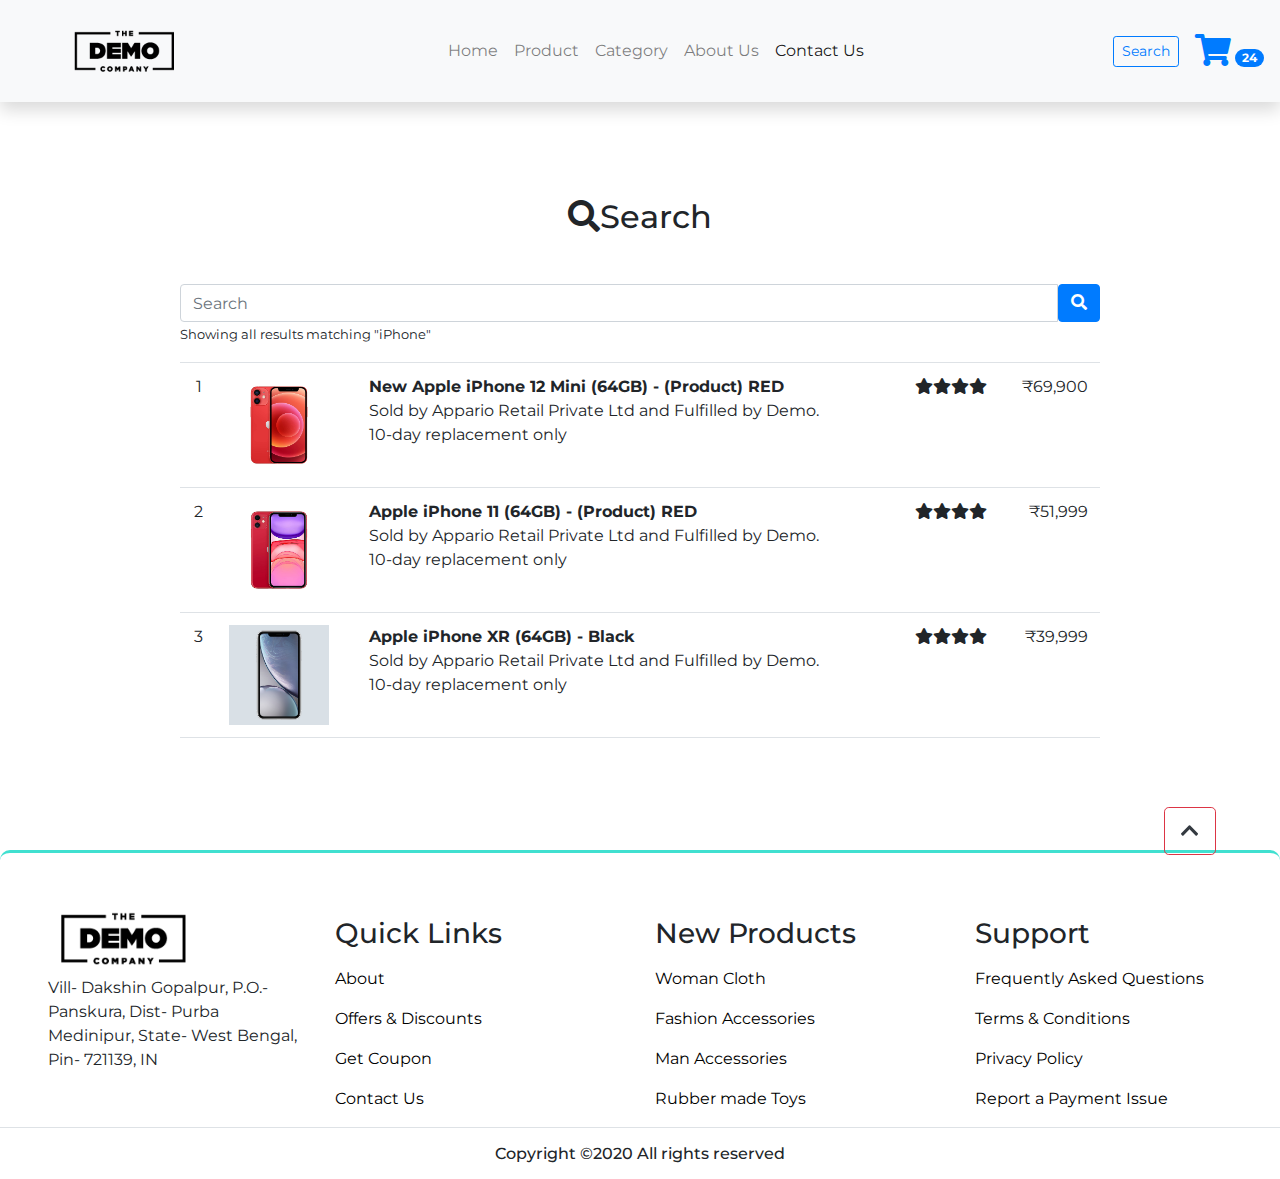
<file: search.html>
<!DOCTYPE html>
<html lang="en">

<head>
    <!-- Required meta tags -->
    <meta charset="utf-8" />
    <meta name="viewport" content="width=device-width, initial-scale=1, shrink-to-fit=no" />

    <!-- style.css  -->
    <link href="assests/styles/style.css" rel="stylesheet">
    <link href="assests/styles/bootstrap.css" rel="stylesheet">
    <link href="assests/styles/fontawesome_pro_v5.13/css/all.min.css" rel="stylesheet">

    <title>E-Commerce</title>
</head>

<body id="top">
    <!-- ==============header menu section starts here============== -->
    <section class="header_menu" id="header_menu">
        <div class="container-fluid px-0 shadow">
            <nav class="navbar navbar-expand-lg navbar-light bg-light py-3  ">
                <a class="navbar-brand pl-5" href="javascript:;">
                    <img src="assests/img/logo.png" class="img img-fluid" width="120px" alt="logo">
                </a>
                <button class="navbar-toggler" type="button" data-toggle="collapse"
                    data-target="#navbarSupportedContent" aria-controls="navbarSupportedContent" aria-expanded="false"
                    aria-label="Toggle navigation">
                    <span class="navbar-toggler-icon"></span>
                </button>

                <div class="collapse navbar-collapse" id="navbarSupportedContent">
                    <ul class="navbar-nav mx-auto">
                        <li class="nav-item ">
                            <a class="nav-link" href="index.html">Home <span class="sr-only">(current)</span></a>
                        </li>
                        <li class="nav-item ">
                            <a class="nav-link" href="product.html">Product</a>
                        </li>
                        <li class="nav-item ">
                            <a class="nav-link" href="category.html">Category</a>
                        </li>
                        <li class="nav-item">
                            <a class="nav-link" href="about.html">About Us</a>
                        </li>
                        <li class="nav-item active">
                            <a class="nav-link" href="contact.html">Contact Us</a>
                        </li>
                        <!-- <li class="nav-item dropdown">
              <a class="nav-link dropdown-toggle" href="#" id="navbarDropdown" role="button" data-toggle="dropdown"
                aria-haspopup="true" aria-expanded="false">
                Dropdown
              </a>
              <div class="dropdown-menu" aria-labelledby="navbarDropdown">
                <a class="dropdown-item" href="#">Action</a>
                <a class="dropdown-item" href="#">Another action</a>
                <div class="dropdown-divider"></div>
                <a class="dropdown-item" href="#">Something else here</a>
              </div>
            </li> -->
                    </ul>
                    <div class="search mr-3">
                        <a href="search.html" class="btn btn-sm btn-outline-primary">
                            Search
                        </a>
                    </div>
                    <div class="cart">
                        <a href="cart.html">
                            <i class="fas fa-shopping-cart fa-2x"></i>
                            <span class="badge badge-pill badge-primary">24</span>
                        </a>
                    </div>
                </div>
            </nav>
        </div>
    </section>
    <!-- ==============header menu section ends here============== -->


    <!-- ==============search section ends here============== -->

    <section class="search_section py-5 my-5" id="search_section">
        <div class="container">
            <div class="title text-center mb-5">
                <h2><i class="fa fa-search"></i>Search</h2>
            </div>
            <div class="row">
                <!-- BEGIN RESULT -->
                <div class="col-md-10 mx-auto">
                    <!-- BEGIN SEARCH INPUT -->
                    <div class="input-group">
                        <input type="text" class="form-control" placeholder="Search">
                        <span class="input-group-btn">
                            <button class="btn btn-primary" type="button"><i class="fa fa-search"></i></button>
                        </span>
                    </div>
                    <!-- END SEARCH INPUT -->
                    <small>Showing all results matching "iPhone"</small>

                    <!-- BEGIN TABLE RESULT -->
                    <div class="table-responsive mt-3">
                        <table class="table table-hover">
                            <tbody class="border-bottom">
                                <tr>
                                    <td class="number text-center">1</td>
                                    <td class="image"><img src="assests/img/products/product15_1.jpg" width="100px"
                                            class="img img-fluid" alt=""></td>
                                    <td class="product"><strong>New Apple iPhone 12 Mini (64GB) - (Product) RED</strong><br>Sold by Appario Retail Private Ltd and Fulfilled by Demo.<br>10-day replacement only 
                                    </td>
                                    <td class="rate text-right"><span><i class="fa fa-star"></i><i
                                                class="fa fa-star"></i><i class="fa fa-star"></i><i
                                                class="fa fa-star"></i><i class="fa fa-star-half-o"></i></span></td>
                                    <td class="price text-right">₹69,900</td>
                                </tr>
                                <tr>
                                    <td class="number text-center">2</td>
                                    <td class="image"><img src="assests/img/products/product16.jpg" width="100px"
                                            class="img img-fluid" alt=""></td>
                                    <td class="product"><strong>Apple iPhone 11 (64GB) - (Product) RED</strong><br>Sold by Appario Retail Private Ltd and Fulfilled by Demo.<br>10-day replacement only 
                                    </td>
                                    <td class="rate text-right"><span><i class="fa fa-star"></i><i
                                                class="fa fa-star"></i><i class="fa fa-star"></i><i
                                                class="fa fa-star"></i><i class="fa fa-star-half-o"></i></span></td>
                                    <td class="price text-right">₹51,999</td>
                                </tr>
                                <tr>
                                    <td class="number text-center">3</td>
                                    <td class="image"><img src="assests/img/products/product17.jpg" width="100px"
                                            class="img img-fluid" alt=""></td>
                                    <td class="product"><strong>Apple iPhone XR (64GB) - Black</strong><br>Sold by Appario Retail Private Ltd and Fulfilled by Demo.<br>10-day replacement only 
                                    </td>
                                    <td class="rate text-right"><span><i class="fa fa-star"></i><i
                                                class="fa fa-star"></i><i class="fa fa-star"></i><i
                                                class="fa fa-star"></i><i class="fa fa-star-half-o"></i></span></td>
                                    <td class="price text-right">₹39,999</td>
                                </tr>
                            </tbody>
                        </table>
                    </div>
                    <!-- END TABLE RESULT -->
                </div>
                <!-- END RESULT -->
            </div>
        </div>
    </section>

    <!-- ==============search section ends here============== -->



    <!-- ==============footer starts here============== -->
    <section class="footer_section pt-5 pb-2 mt-5" id="footer_section">
        <footer>
            <div class="container-fluid">
                <div class="row">
                    <div class="col-md-3 col-6 pl-5">
                        <div class="footer_title">
                            <img src="assests/img/logo.png" width="150px" class="img img-fluid" alt="logo">
                        </div>
                        <div>
                            Vill- Dakshin Gopalpur, P.O.- Panskura, Dist- Purba Medinipur, State- West Bengal, Pin- 721139, IN
                        </div>
                    </div>
                    <div class="col-md-3 col-6">
                        <div class="footer_title pt-3 mb-3">
                            <h3>Quick Links</h3>
                        </div>
                        <div class="footer_links">
                            <ul>
                                <li><a href="javascript:;">About</a></li>
                                <li><a href="javascript:;">Offers & Discounts</a></li>
                                <li><a href="javascript:;">Get Coupon</a></li>
                                <li><a href="javascript:;">Contact Us</a></li>
                            </ul>
                        </div>
                    </div>
                    <div class="col-md-3 col-6">
                        <div class="footer_title pt-3 mb-3">
                            <h3>New Products</h3>
                        </div>
                        <div class="footer_links">
                            <ul>
                                <li><a href="javascript:;">Woman Cloth</a></li>
                                <li><a href="javascript:;">Fashion Accessories</a></li>
                                <li><a href="javascript:;">Man Accessories</a></li>
                                <li><a href="javascript:;">Rubber made Toys</a></li>
                            </ul>
                        </div>
                    </div>
                    <div class="col-md-3 col-6">
                        <div class="footer_title pt-3 mb-3">
                            <h3>Support</h3>
                        </div>
                        <div class="footer_links">
                            <ul>
                                <li><a href="javascript:;">Frequently Asked Questions</a></li>
                                <li><a href="javascript:;">Terms & Conditions</a></li>
                                <li><a href="javascript:;">Privacy Policy</a></li>
                                <li><a href="javascript:;">Report a Payment Issue</a></li>
                            </ul>
                        </div>
                    </div>
                </div>
            </div>
            <div class="border-top">
                <h6 class="text-center mt-3">Copyright ©2020 All rights reserved
                </h6>
            </div>
        </footer>
    </section>
    <div class="backtop">
        <a id="button" href="#top" class="btn btn-lg btn-outline-danger" role="button">
            <i class="fas fa-chevron-up text-dark"></i>
        </a>
    </div>
    <!-- ==============footer ends here============== -->


    <!-- Optional JavaScript -->
    <!-- jQuery first, then Popper.js, then Bootstrap JS -->
    <script src="assests/scripts/jquery.min.js"></script>
    <script src="assests/scripts/bootstrap.js"></script>
</body>

</html>
</file>
<file: assests/styles/style.css>
/* fonts styling */
@import url('https://fonts.googleapis.com/css2?family=Montserrat&display=swap');

/* css default format setting */
*{
    margin: 0;
    padding: 0;
    box-sizing: border-box;
    font-family: 'Montserrat', sans-serif;
    scroll-behavior: smooth;;
}
.bg-light-gray{    
    background-color: rgb(241, 240, 240);
}
.section_title h1{
    text-decoration: underline;
}

/* for cart logo hover effect */
.cart a{
    text-decoration: none;
    list-style: none;
}
.cart a:hover{
    text-decoration: none;
    list-style: none;
}
.bg_cart_1{
    background-color: #8EC5FC;
    background-image: linear-gradient(62deg, #8EC5FC 0%, #E0C3FC 100%);
}
.list-group-item{
    background-color: inherit !important;
}

/* for product detail page image gallery */
.carousel-indicators li{
    width: auto !important;
    height: auto !important;
}


/* for checkout page */
.bg_checkout_1{
    background-color: #8EC5FC;
    background-image: linear-gradient(62deg, #8EC5FC 0%, #E0C3FC 100%);
}

/* for product layout design */
.single_product{
    background-color: rgb(241, 240, 240);
}
.product_img{
    position: relative;
}
.product_img .new_product{
    position: absolute;
    top: 5%;
    left: 5%;
}

.contact_form{
    background-color: #8EC5FC;
    background-image: linear-gradient(62deg, #8EC5FC 0%, #E0C3FC 100%);
}


/* for services section background gradient */
.feature{
    background: linear-gradient(to bottom left, #33ccff -50%, #ff99cc 100%);
}

/* for footer section background gradient 
 .footer_section{
    background-color: #40e0d0;
} */
.footer_section{
    border-top: 3px solid #40e0d0;
    border-radius: 10px;
}

/* for footer links  */
.footer_links ul li{
    list-style: none;
    margin-bottom: 1rem;
}
.footer_links ul li a{
    color: #000;
    text-decoration: none;
    transition: all 0.2s linear;
}
.footer_links ul li a:hover{
    text-decoration: none;
    margin-left: 5px;
}

/* for scroll to top button */
#button{
    position: fixed;
    right: 5%;
    bottom: 5%;
    z-index: 100;
}

.mt-small-2{
    margin-top: 0rem!important;
}
.mt-small-5{
    margin-top: 0rem!important;
}
.mb-small-2{
    margin-bottom: 0rem!important;
}
.mb-small-5{
    margin-bottom: 0rem!important;
}
/* for mobile responsive setting */
@media(max-width: 767px){
    .mt-small-2{
        margin-top: .5rem!important;
    }
    .mt-small-5{
        margin-top: 3rem!important;
    }
    .mb-small-2{
        margin-bottom: .5rem!important;
    }
    .mb-small-5{
        margin-bottom: 3rem!important;
    }
}
</file>
